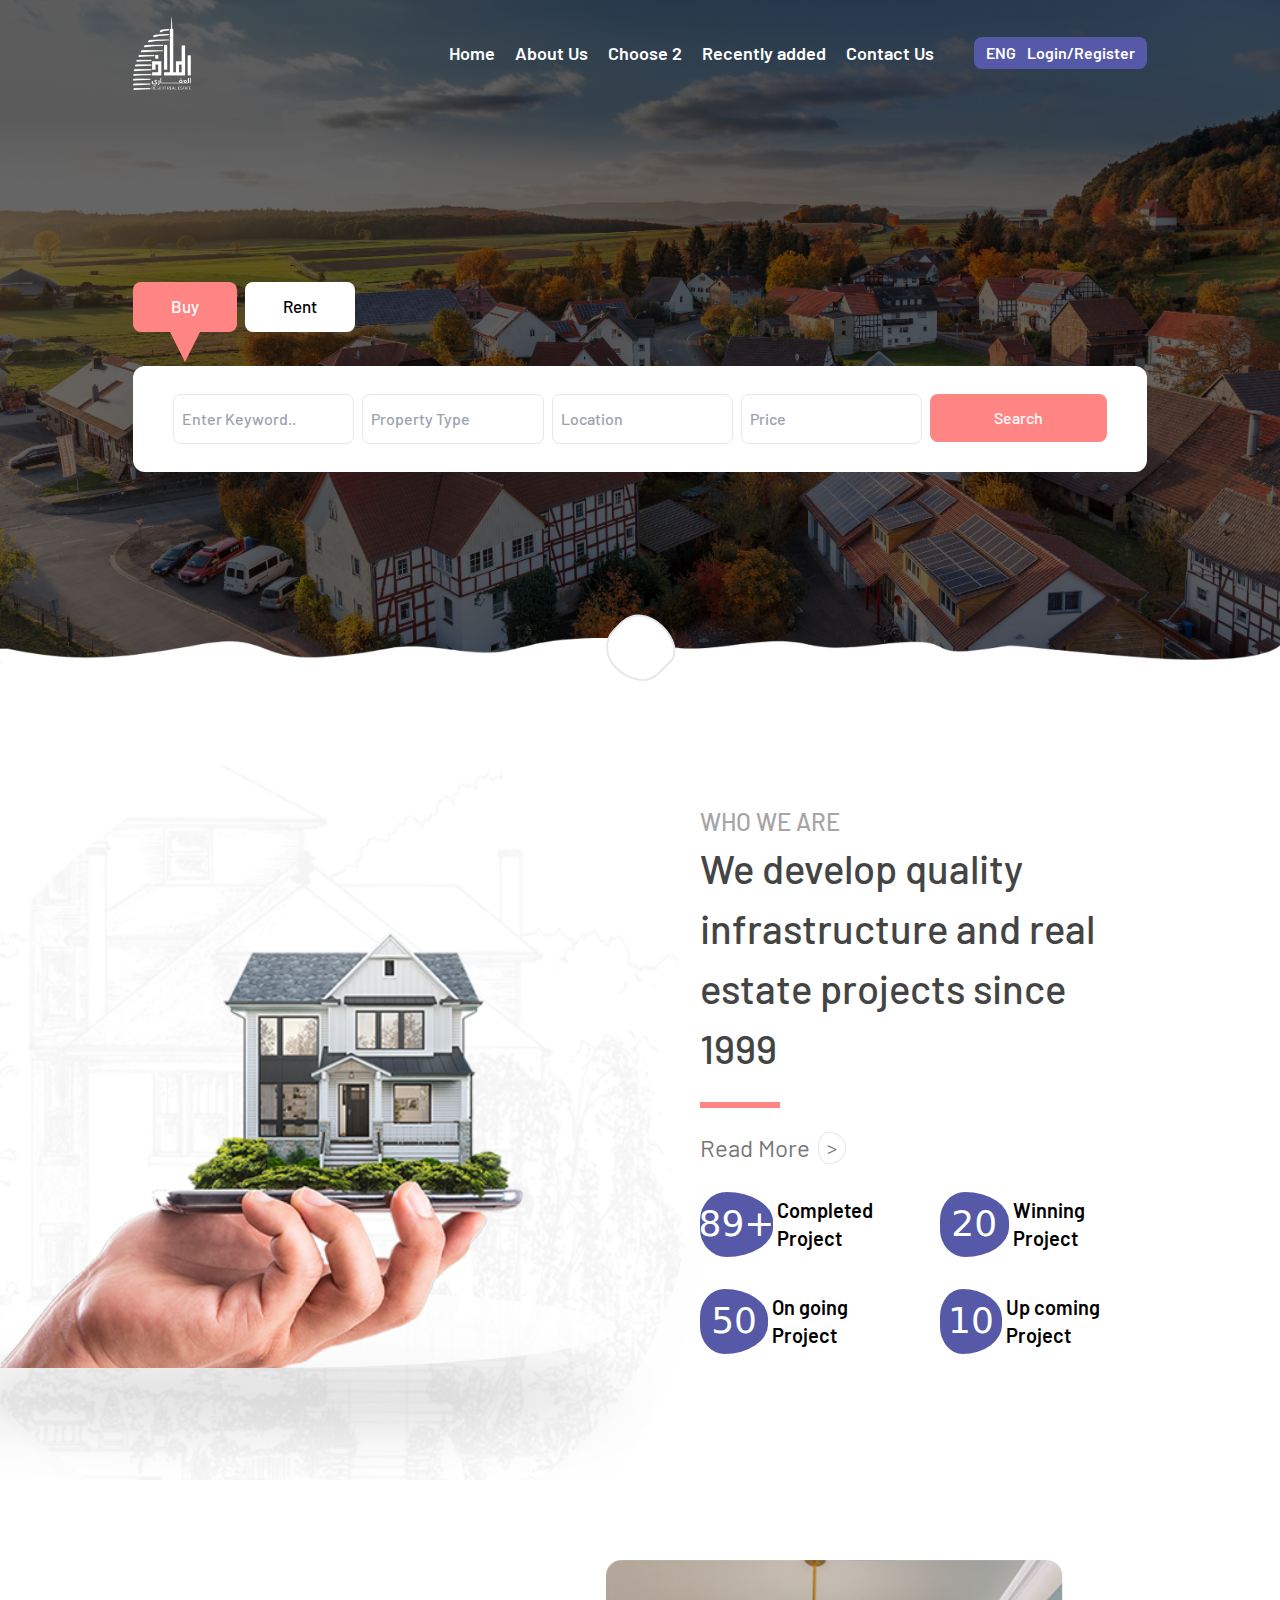
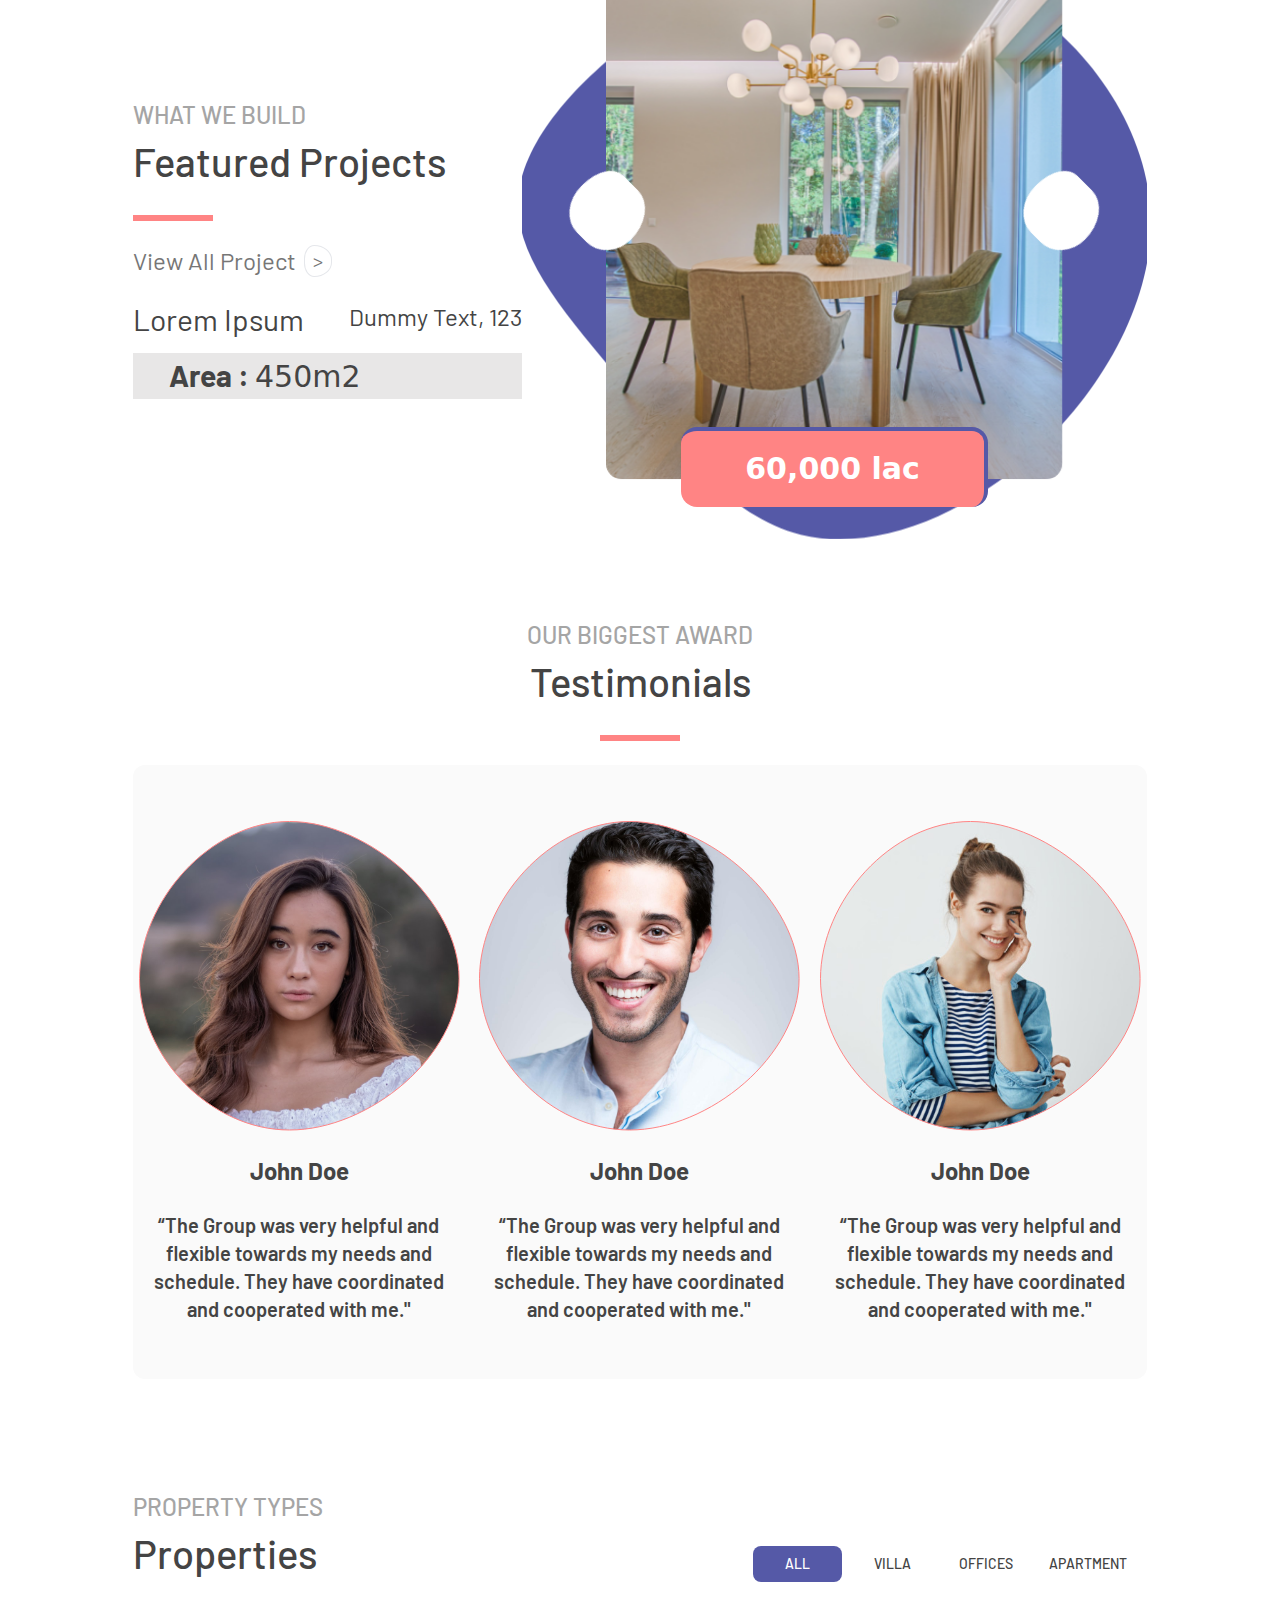
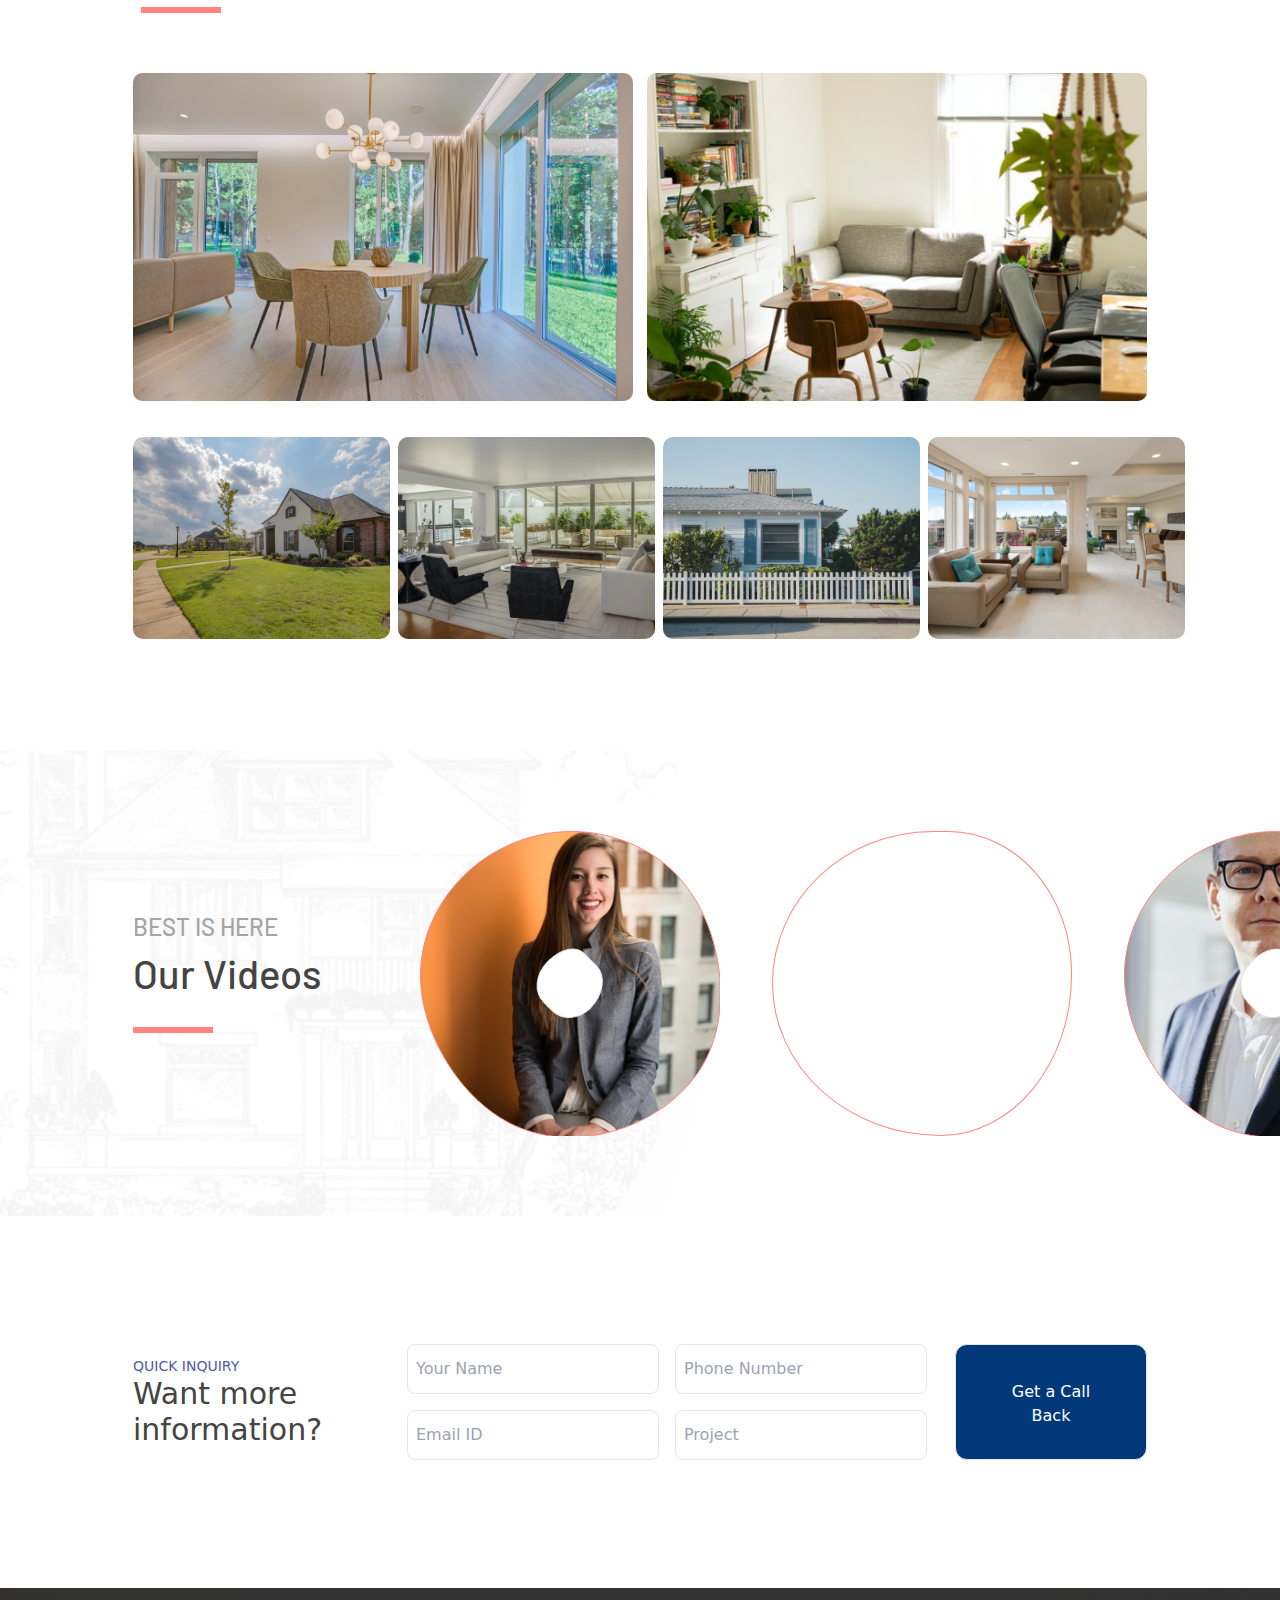
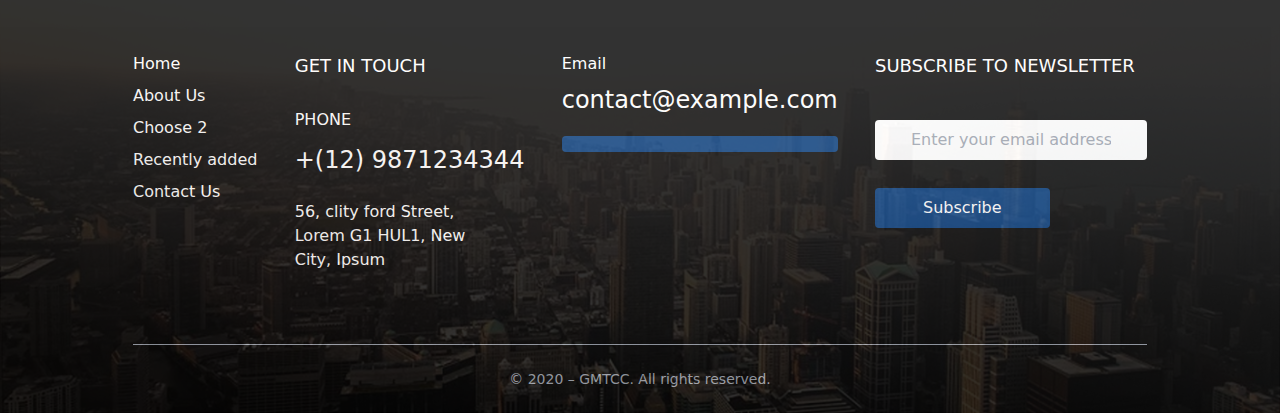
<file: index.html>
<!DOCTYPE html>
<html lang="en">
<head>
    <meta charset="UTF-8">
    <meta http-equiv="X-UA-Compatible" content="IE=edge">
    <meta name="viewport" content="width=device-width, initial-scale=1.0">
    <title>Document</title>
    <link rel="stylesheet" href="https://pro.fontawesome.com/releases/v5.10.0/css/all.css"
        integrity="sha384-AYmEC3Yw5cVb3ZcuHtOA93w35dYTsvhLPVnYs9eStHfGJvOvKxVfELGroGkvsg+p" crossorigin="anonymous" />
    <script src="https://ajax.googleapis.com/ajax/libs/jquery/3.6.0/jquery.min.js"></script>
    <link rel="stylesheet" href="https://cdnjs.cloudflare.com/ajax/libs/OwlCarousel2/2.3.4/assets/owl.carousel.min.css"
        integrity="sha512-tS3S5qG0BlhnQROyJXvNjeEM4UpMXHrQfTGmbQ1gKmelCxlSEBUaxhRBj/EFTzpbP4RVSrpEikbmdJobCvhE3g=="
        crossorigin="anonymous" referrerpolicy="no-referrer" />
    <link rel="stylesheet"
        href="https://cdnjs.cloudflare.com/ajax/libs/OwlCarousel2/2.3.4/assets/owl.theme.default.min.css"
        integrity="sha512-sMXtMNL1zRzolHYKEujM2AqCLUR9F2C4/05cdbxjjLSRvMQIciEPCQZo++nk7go3BtSuK9kfa/s+a4f4i5pLkw=="
        crossorigin="anonymous" referrerpolicy="no-referrer" />
    <link rel="stylesheet" href="./css/output.css">
</head>
<body>
    <header style="background:url(./images/banner.png);background-position: bottom;background-size: cover;"
        class="h-full bg-no-repeat">
        <div class="bg-black bg-opacity-60 h-full">
            <div class="px-10 lg:px-[133px] sm:px-10">
                <nav class="flex justify-between items-center pt-4 font-[Barlow-semibold]">
                    <a href="#"><img src="./images/logo-banner.png" alt="logo"></a>
                    <div onclick="show()"><i class="far flex lg:hidden fa-align-justify text-white"></i></div>
                    <ul class="hidden lg:flex items-center text-white space-x-5">
                        <li class="text-lg"><a href="">Home</a></li>
                        <li class="text-lg"><a href="">About Us</a></li>
                        <li class="text-lg"><a href="">Choose 2 </a></li>
                        <li class="text-lg"><a href="">Recently added</a></li>
                        <li class="text-lg"><a href="">Contact Us</a></li>
                        <li class="text-lg"><a href=""><i class="fa-solid fa-magnifying-glass"></i></a></li>
                        <li class="bg-primary-0 px-3 py-1 rounded-lg text-base">
                            <button class="">
                                ENG
                            </button>
                            <button class="pl-2 ">
                                Login/Register
                            </button>
                        </li>
                    </ul>
                </nav>
                <div class="font-[Barlow-semibold]">
                    <ul id="abc" class="hidden absolute items-center text-white mt-3">
                        <li class="text-lg"><a href="">Home</a></li>
                        <li class="text-lg"><a href="">About Us</a></li>
                        <li class="text-lg"><a href="">Choose 2 </a></li>
                        <li class="text-lg"><a href="">Recently added</a></li>
                        <li class="text-lg"><a href="">Contact Us</a></li>
                        <li class="text-lg"><a href=""><i class="fa-solid fa-magnifying-glass"></i></a></li>
                        <li class="bg-primary-0 px-3 py-1 rounded-lg text-base">
                            <button class="">
                                ENG
                            </button>
                            <button class="pl-2 ">
                                Login/Register
                            </button>
                        </li>
                    </ul>
                </div>
                <div class="py-48 font-[Barlow-medium]">
                    <div class="flex items-start text-[17px]">
                        <div class="flex flex-col items-center">
                            <button onclick="bgbuy()" class="bg-secondary-0 text-white py-3 px-[38px] rounded-lg"
                                id="buybtn">Buy</button>
                            <div id="buytrangle"
                                class="w-0 h-0 border-solid border-x-[15px] border-t-[30px] border-t-secondary-0 border-b-transparent border-x-transparent">
                            </div>
                        </div>
                        <div class="flex flex-col items-center">
                            <button onclick="bgrent()" class="bg-white text-black py-3 px-[38px] rounded-lg ml-2"
                                id="rentbtn">Rent</button>
                            <div id="renttrangle"
                                class="hidden w-0 h-0 border-solid border-x-[15px] border-t-[30px] border-t-secondary-0 border-b-transparent border-x-transparent">
                            </div>
                        </div>
                    </div>
                    <div id="buy-content" class="bg-white rounded-xl py-5 px-10 mt-1">
                        <form class="flex flex-col xl:flex-row justify-center gap-2">
                            <div class="grid sm:grid-cols-2 xl:grid-cols-4 gap-2 ">
                                <input class="border my-2 py-3 px-2 rounded-lg focus:outline-none" type="text"
                                    placeholder="Enter Keyword.." name="uname" required>
                                <input class="border my-2 rounded-lg py-3 px-2 focus:outline-none" type="text"
                                    placeholder="Property Type" name="uname" required>
                                <input class="border my-2 rounded-lg py-3 px-2 focus:outline-none" type="text"
                                    placeholder="Location" name="uname" required>
                                <input class="border my-2 rounded-lg py-3 px-2 focus:outline-none" type="text"
                                    placeholder="Price" name="uname" required>
                            </div>
                            <div>
                                <button
                                    class="bg-secondary-0 my-2 py-3 px-[64px]  text-white rounded-lg">Search</button>
                            </div>
                        </form>
                    </div>
                    <div id="rent-content"
                        class="bg-white rounded-xl py-5 px-10 mt-1 border-2 hidden border-purple-500">
                        <form class="flex flex-col xl:flex-row justify-center gap-2">
                            <div class="grid sm:grid-cols-2 xl:grid-cols-4 gap-2 ">
                                <input class="border my-2 py-3 px-2 rounded-lg focus:outline-none" type="text"
                                    placeholder="Enter Keyword..." name="uname" required>
                                <input class="border my-2 rounded-lg py-3 px-2 focus:outline-none" type="text"
                                    placeholder="Rent Type" name="uname" required>
                                <input class="border my-2 rounded-lg py-3 px-2 focus:outline-none" type="text"
                                    placeholder="Flat Location" name="uname" required>
                                <input class="border my-2 rounded-lg py-3 px-2 focus:outline-none" type="text"
                                    placeholder="Rent" name="uname" required>
                            </div>
                            <div>
                                <button
                                    class="bg-secondary-0 my-2 py-3 px-[64px]  text-white rounded-lg">Search</button>
                            </div>

                        </form>
                    </div>
                </div>
            </div>
        </div>
    </header>
    <div class="mt-[-2%]">
        <img class="w-full" src="./images/bottom-path.png" alt="bottom-clippath">
        <div class="flex justify-center mt-[-60px]">
            <div class="h-16 w-16 bg-white border-2 flex justify-center items-center rotate-45"
                style="border-radius: 90% 86% 100% 83% / 75% 56% 75% 74% ">
                <i class='fal fa-angle-right text-primary-0 text-3xl rotate-45'></i>
            </div>
        </div>
    </div>
    <section class="mr-0 xl:mr-[133px] ">
        <div class="flex justify-between lg:flex-row flex-col items-center ">
            <div class="flex items-end bg-no-repeat lg:w-[600px] xl:w-[800px] w-full h-[500px] lg:h-[800px] mt-[100px] lg:mt-0 lg:ml-[-100px] bg-cover"
                style="background: url(./images/banner-hand-bg.png);background-position: top center;">
                <div class="flex items-end h-[210px] w-[849px]  ml-[-48px]"
                    style="background: url(./images/Ellipse\ 1.png);background-size:cover;">
                    <div class="ml-[120px] mb-28">
                        <img src="./images/banner-hand-home.png" alt="home-hand">
                    </div>
                </div>
            </div>
            <div class="lg:w-[590px] w-full mt-20 lg:mt-0 px-1 sm:px-5 lg:px-0">
                <p class="text-2xl text-[#A5A5A5] text-center lg:text-left font-[Barlow-medium]">WHO WE ARE</p>
                <h2 class="text-[40px] text-[#444444] text-center lg:text-left font-[Barlow-medium]">We develop quality
                    infrastructure and real estate projects since
                    1999</h2>
                <div class="flex justify-center lg:justify-start my-6"><span
                        class="border-secondary-0 border-[3px] h-0 w-20 bg-secondary-0"></span></div>
                <a class="text-2xl text-[#767676] flex justify-center lg:justify-start font-[Barlow-regular]"
                    href="#">Read More
                    <div class="inline-flex shadow-2xl border px-2 text-xl ml-2"
                        style="border-radius: 40% 70% 70% 40% / 47% 50% 50% 47% ;box-shadow: 50px black;">></div>
                </a>
                <div class="grid grid-cols-1 sm:grid-cols-2 gap-8 mt-7">
                    <div class="flex justify-center lg:justify-start items-center">
                        <div class="bg-primary-0 text-white flex items-center justify-center text-4xl h-[65px] w-[73px]"
                            style="border-radius: 40% 70% 70% 40% / 47% 50% 50% 47% ;">
                            <span class="font-sans">89+</span>
                        </div>
                        <span class="text-xl pl-1 font-[Barlow-semibold]">Completed Project</span>
                    </div>
                    <div class="flex justify-center lg:justify-start items-center">
                        <div class="bg-primary-0 text-white flex items-center justify-center text-4xl h-[65px] w-[73px]"
                            style="border-radius: 40% 70% 70% 40% / 47% 50% 50% 47% ;">
                            <span class="font-sans">20</span>
                        </div>
                        <span class="text-xl pl-1 font-[Barlow-semibold]">Winning Project</span>
                    </div>
                    <div class="flex justify-center lg:justify-start items-center">
                        <div class="bg-primary-0 text-white flex items-center justify-center text-4xl h-[65px] w-[73px]"
                            style="border-radius: 40% 70% 70% 40% / 47% 50% 50% 47% ;">
                            <span class="font-sans">50</span>
                        </div>
                        <span class="text-xl pl-1 font-[Barlow-semibold]">On going Project</span>
                    </div>
                    <div class="flex justify-center lg:justify-start items-center">
                        <div class="bg-primary-0 text-white flex items-center justify-center text-4xl h-[65px] w-[73px]"
                            style="border-radius: 40% 70% 70% 40% / 47% 50% 50% 47% ;">
                            <span class="font-sans">10</span>
                        </div>
                        <span class="text-xl pl-1 font-[Barlow-semibold]">Up coming Project</span>
                    </div>
                </div>

            </div>
        </div>
    </section>
    <section class="px-0 xl:px-[133px] py-20 ">
        <div class="flex flex-col lg:flex-row justify-around xl:justify-between items-center">
            <div class="w-full px-1 sm:px-0 sm:w-[394px]">
                <p class="text-2xl text-[#A5A5A5] lg:text-left text-center font-[Barlow-medium]">WHAT WE BUILD</p>
                <h2 class="text-[40px] text-[#444444] lg:text-left text-center font-[Barlow-medium]">Featured Projects
                </h2>
                <div class="flex my-6 justify-center lg:justify-start"><span
                        class="border-secondary-0 border-[3px] h-0 w-20 bg-secondary-0"></span></div>
                <a class="text-2xl text-[#767676] flex justify-center font-[Barlow-regular] lg:justify-start"
                    href="#">View All Project
                    <div class="inline-flex shadow-2xl border px-2 text-xl ml-2"
                        style="border-radius: 40% 70% 70% 40% / 47% 50% 50% 47% ;box-shadow: 50px black;">></div>
                </a>
                <div
                    class="flex justify-center sm:justify-between flex-col sm:flex-row gap-8 text-[#444444] mt-6 font-[Barlow-regular]">
                    <span class="text-3xl text-center sm:text-left">Lorem Ipsum</span>
                    <span class="text-2xl text-center sm:text-left">Dummy Text, 123</span>
                </div>
                <div class="mt-4">
                    <p class="text-3xl bg-[#E8E7E7] text-[#444444] pl-9 py-1 text-center sm:text-left font-sans"><span
                            class="font-[Barlow-bold]">Area : </span>450m2</p>
                </div>
            </div>
            <!-- <div class="bg-primary-0 w-[633px] h-[579px] " style="border-radius: 59% 46% 48% 71% / 30% 52% 69% 84% ;"> -->
            <div class="w-full md:w-[633px]  h-[579px] mt-20 lg:mt-0"
                style="background: url(./images/blob\ \(9\).png);background-repeat: no-repeat;background-position: center;">
                <div class="flex justify-center">
                    <div class="owl-carousel owl-theme w-[300px] sm:w-[400px] md:w-[457px] slider ">
                        <div class="item">
                            <img class=" h-[520px]" src="./images/slider-1.png" alt="slider1">
                        </div>
                        <div class="item">
                            <img class=" h-[520px]" src="./images/properties_img2.png" alt="slider1">
                        </div>
                        <div class="item">
                            <img class=" h-[520px]" src="./images/properties_img3.png" alt="slider1">
                        </div>
                    </div>
                </div>
                <div class="flex justify-center mt-[-10%] z-[1] relative">
                    <p
                        class="inline border-t-primary-0 border-r-primary-0 border-t-4 border-r-4 rounded-2xl bg-secondary-0 px-16 py-5 text-3xl font-bold text-white">
                        60,000 lac</p>
                </div>
            </div>
        </div>
    </section>
    <section class="px-[10px] xl:px-[133px]">
        <div class="flex flex-col items-center">
            <p class="text-2xl text-[#A5A5A5] font-[Barlow-medium]">OUR BIGGEST AWARD</p>
            <h2 class="text-[40px] text-[#444444] font-[Barlow-medium]">Testimonials</h2>
            <div class="flex my-6"><span class="border-secondary-0 border-[3px] h-0 w-20 bg-secondary-0"></span></div>
        </div>
        <div class="bg-[#FAFAFA] text-[#444444] flex flex-wrap gap-2 justify-around rounded-xl">
            <div class="py-14 ">
                <img src="./images/profile_1.png" alt="profile1">
                <h3 class="text-center text-2xl py-6 font-[Barlow-bold]">John Doe</h3>
                <p class="w-80 text-center text-xl font-[Barlow-semibold]">“The Group was very helpful and flexible
                    towards my needs and
                    schedule. They have coordinated and cooperated with me."</p>
            </div>
            <div class="py-14">
                <img src="./images/profile_2.png" alt="profile2">
                <h3 class="text-center text-2xl py-6 font-[Barlow-bold]">John Doe</h3>
                <p class="w-80 text-center text-xl font-[Barlow-semibold]">“The Group was very helpful and flexible
                    towards my needs and
                    schedule. They have coordinated and cooperated with me."</p>
            </div>
            <div class="py-14">
                <img src="./images/profile_3.png" alt="profile3">
                <h3 class="text-center text-2xl py-6 font-[Barlow-bold]">John Doe</h3>
                <p class="w-80 text-center text-xl font-[Barlow-semibold]">“The Group was very helpful and flexible
                    towards my needs and
                    schedule. They have coordinated and cooperated with me."</p>
            </div>
        </div>
    </section>
    <section class="px-[30px] xl:px-[133px] my-28">
        <div class="flex flex-col md:flex-row justify-between items-center">
            <div>
                <p class="text-2xl text-[#A5A5A5] font-[Barlow-medium]">PROPERTY TYPES</p>
                <h2 class="text-[40px] text-[#444444] text-center md:text-left font-[Barlow-medium]">Properties</h2>
                <div class="flex my-6 ml-2 justify-center md:justify-start"><span
                        class="border-secondary-0 border-[3px] h-0 w-20 bg-secondary-0"></span></div>
            </div>
            <div>
                <ul class="flex flex-wrap text-sm font-[Barlow-medium] text-cente text-[#444444]">
                    <li class="mr-2" role="presentation">
                        <button data-id="tab1"
                            class="inline-block py-2 px-8 text-white bg-primary-0 rounded-lg active">ALL</button>
                    </li>
                    <li class="mr-2">
                        <button data-id="tab2"
                            class="inline-block py-2 px-6 rounded-lg hover:text-gray-900 hover:bg-gray-100">VILLA</button>
                    </li>
                    <li class="mr-2">
                        <button data-id="tab3"
                            class="inline-block py-2 px-4 rounded-lg hover:text-gray-900 hover:bg-gray-100">OFFICES</button>
                    </li>
                    <li class="mr-2">
                        <button data-id="tab4"
                            class="inline-block py-2 px-3 rounded-lg hover:text-gray-900 hover:bg-gray-100">APARTMENT</button>
                    </li>
                </ul>
            </div>
        </div>
        <div id="tab1" class="tab">
            <div class="flex gap-2 flex-wrap xl:flex-nowrap justify-evenly xl:justify-between">
                <img class="pt-9 w-[548px] md:w-[500px]" src="./images/properties_img1.png" alt="properties1">
                <img class="pt-9 w-[548px] md:w-[500px]" src="./images/properties_img2.png" alt="properties2">
            </div>
            <div class="flex gap-2 flex-wrap xl:flex-nowrap justify-evenly xl:justify-between">
                <img class="pt-9" src="./images/properties_img3.png" alt="properties3">
                <img class="pt-9" src="./images/properties_img4.png" alt="properties4">
                <img class="pt-9" src="./images/properties_img5.png" alt="properties5">
                <img class="pt-9" src="./images/properties_img6.png" alt="properties6">
            </div>
        </div>
        <div id="tab2" class="tab px-2 hidden">
            <div class="flex gap-2 flex-wrap xl:flex-nowrap justify-evenly xl:justify-between">
                <img class="pt-9 w-[548px] md:w-[500px]" src="./images/properties_img2.png" alt="properties2">
                <img class="pt-9 w-[548px] md:w-[500px]" src="./images/properties_img1.png" alt="properties1">
            </div>
            <div class="flex gap-2 flex-wrap xl:flex-nowrap justify-evenly xl:justify-between">
                <img class="pt-9" src="./images/properties_img3.png" alt="properties3">
                <img class="pt-9" src="./images/properties_img4.png" alt="properties4">
                <img class="pt-9" src="./images/properties_img5.png" alt="properties5">
                <img class="pt-9" src="./images/properties_img6.png" alt="properties6">
            </div>
        </div>
        <div id="tab3" class="tab px-2 hidden">
            <div class="flex gap-2 flex-wrap xl:flex-nowrap justify-evenly xl:justify-between">
                <img class="pt-9" src="./images/properties_img3.png" alt="properties3">
                <img class="pt-9" src="./images/properties_img4.png" alt="properties4">
                <img class="pt-9" src="./images/properties_img5.png" alt="properties5">
                <img class="pt-9" src="./images/properties_img6.png" alt="properties6">
            </div>
            <div class="flex gap-2 flex-wrap xl:flex-nowrap justify-evenly xl:justify-between">
                <img class="pt-9 w-[548px] md:w-[500px]" src="./images/properties_img2.png" alt="properties2">
                <img class="pt-9 w-[548px] md:w-[500px]" src="./images/properties_img1.png" alt="properties1">
            </div>
        </div>
        <div id="tab4" class="tab px-2 hidden">
            <div class="flex gap-2 flex-wrap xl:flex-nowrap justify-evenly xl:justify-between">
                <img class="pt-9" src="./images/properties_img5.png" alt="properties5">
                <img class="pt-9" src="./images/properties_img6.png" alt="properties6">
                <img class="pt-9" src="./images/properties_img3.png" alt="properties3">
                <img class="pt-9" src="./images/properties_img4.png" alt="properties4">
            </div>
            <div class="flex gap-2 flex-wrap xl:flex-nowrap justify-evenly xl:justify-between">
                <img class="pt-9 w-[548px] md:w-[500px]" src="./images/properties_img2.png" alt="properties2">
                <img class="pt-9 w-[548px] md:w-[500px]" src="./images/properties_img1.png" alt="properties1">
            </div>
        </div>
    </section>
    <section class="pl-5 lg:pl-[133px]" style="background: url(./images/video-bg.png);">
        <div class="flex lg:flex-row flex-col justify-between items-center py-20">
            <div>
                <p class="text-2xl text-[#A5A5A5] text-center lg:text-left font-[Barlow-medium]">BEST IS HERE</p>
                <h2 class="text-[40px] text-[#444444] text-center lg:text-left font-[Barlow-medium]">Our Videos</h2>
                <div class="flex justify-center lg:justify-start my-6"><span
                        class="border-secondary-0 border-[3px] h-0 w-20 bg-secondary-0"></span></div>
            </div>
            <div class="mt-10 lg:mt-0 w-full lg:w-3/4" style=" overflow: hidden;">
                <div class="owl-carousel owl-theme videoslider">
                    <div class="item">
                        <div class="h-[305px] w-[300px] flex items-center justify-center"
                            style="background: url(./images/video-1.png);">
                            <div class="border flex justify-center items-center bg-white h-16 w-16 rotate-[-45deg]"
                                style=" border-radius: 90% 86% 100% 83% / 75% 56% 75% 74%"><i
                                    class="fas fa-play text-gray-400 text-xl rotate-[45deg]"></i></div>
                        </div>
                    </div>
                    <div class="item">
                        <div class="border border-secondary-0 h-[305px] w-[300px] overflow-hidden flex items-center"
                            style="border-radius: 60% 46% 49% 63% / 56% 52% 59% 56% ;">
                            <iframe width="300" height="450"
                                src="https://www.youtube.com/embed/7EHnQ0VM4KY?rel=0&modestbranding=1&autohide=1&showinfo=0&controls=0"
                                frameborder="0" allowfullscreen></iframe>
                        </div>
                    </div>
                    <div class="item">
                        <div class="h-[305px] w-[300px] flex items-center justify-center"
                            style="background: url(./images/video-2.png);">
                            <div class="border flex justify-center items-center bg-white h-16 w-16 rotate-[-45deg]"
                                style=" border-radius: 90% 86% 100% 83% / 75% 56% 75% 74%"><i
                                    class="fas fa-play text-gray-400 text-xl rotate-[45deg]"></i></div>
                        </div>
                    </div>
                    <div class="item">
                        <div class="h-[305px] w-[300px] flex items-center justify-center"
                            style="background: url(./images/video-3.png);">
                            <div class="border flex justify-center items-center bg-white h-16 w-16 rotate-[-45deg]"
                                style=" border-radius: 90% 86% 100% 83% / 75% 56% 75% 74%"><i
                                    class="fas fa-play text-gray-400 text-xl rotate-[45deg]"></i></div>
                        </div>
                    </div>
                </div>
            </div>
        </div>
    </section>
    <section class="xl:px-[133px] md:px-20 my-32">
        <div class="flex xl:flex-row flex-col justify-between items-center">
            <div class="font-medium font-sans">
                <h6 class="text-sm text-primary-0 text-center xl:text-left">QUICK INQUIRY</h6>
                <h3 class="text-3xl text-[#444444]">Want more information?</h3>
            </div>
            <div class="flex flex-wrap lg:flex-nowrap justify-center gap-7 mt-7 xl:mt-0 font-sans">
                <form class="grid grid-cols-1 sm:grid-cols-2 gap-4 px-1 sm:px-0 w-full sm:w-[520px]">
                    <input class="border py-3 px-2 rounded-lg focus:outline-none" type="text" placeholder="Your Name"
                        name="uname" required>
                    <input class="border py-3 px-2 rounded-lg focus:outline-none" type="text" placeholder="Phone Number"
                        name="number" required>
                    <input class="border py-3 px-2 rounded-lg focus:outline-none" type="text" placeholder="Email ID"
                        name="emailid" required>
                    <input class="border py-3 px-2 rounded-lg focus:outline-none" type="text" placeholder="Project"
                        name="project" required>
                </form>
                <button type="button"
                    class="border bg-[#00387A] text-white self-stretch rounded-xl w-48 flex flex-col justify-center items-center">
                    <i class="fal fa-phone-alt text-4xl"></i>
                    <p class="text-base w-1/2 text-center pt-1">Get a Call Back</p>
                </button>
            </div>
        </div>
    </section>
    <footer
        style="background: url(./images/footer-bg.png);background-position: bottom;background-size: cover; background-repeat: no-repeat;">
        <div class="bg-black w-full h-full opacity-80 font-sans">
            <div class="xl:px-[133px] lg:px-14 px-10 ">
                <div class="flex justify-between lg:flex-nowrap flex-wrap gap-5 text-white ">
                    <ul class="space-y-2 py-5 md:py-12 lg:py-16">
                        <li><a href="#">Home</a></li>
                        <li><a href="#">About Us </a></li>
                        <li><a href="#">Choose 2</a></li>
                        <li><a href="#">Recently added</a></li>
                        <li><a href="#">Contact Us</a></li>
                    </ul>
                    <div class="py-5 md:py-12 lg:py-16">
                        <h3 class="text-lg">GET IN TOUCH</h3>
                        <h5 class="pt-7 pb-3">PHONE</h5>
                        <a href="#" class="text-2xl">+(12) 9871234344</a>
                        <p class="w-52 pt-6">56, clity ford Street, Lorem G1 HUL1, New City, Ipsum</p>
                    </div>
                    <div class="py-5 md:py-12 lg:py-16">
                        <h5 class="pb-2">Email</h5>
                        <a class="text-2xl" href="#">contact@example.com</a>
                        <div class="bg-[#00387A] mt-5 flex justify-evenly rounded py-2 text-xl">
                            <a href="#"><i class="fab fa-facebook-f"></i></a>
                            <a href="#"><i class="fab fa-twitter"></i></a>
                            <a href="#"><i class="fab fa-google-plus-g"></i></a>
                            <a href="#"><i class="fab fa-instagram"></i></a>
                            <a href="#"> <i class="fab fa-linkedin-in"></i></a>
                        </div>
                    </div>
                    <div class="py-5 md:py-12 lg:py-16">
                        <h3 class="text-lg">SUBSCRIBE TO NEWSLETTER</h3>
                        <form class="pt-5 lg:pt-10">
                            <input class="block text-black rounded py-2 px-9 focus:outline-none" type="text"
                                placeholder="Enter your email address" name="emailid" required>
                            <button class="bg-[#00387A] px-12 py-2 rounded mt-7" type="button">Subscribe</button>
                        </form>
                    </div>
                </div>
                <div class="border-t mt-2 border-t-gray-400 text-gray-400 py-6">
                    <p class="text-center text-sm">© 2020 – GMTCC. All rights reserved.</p>
                </div>
            </div>
        </div>
    </footer>
    <script src="https://cdnjs.cloudflare.com/ajax/libs/OwlCarousel2/2.3.4/owl.carousel.min.js"
        integrity="sha512-bPs7Ae6pVvhOSiIcyUClR7/q2OAsRiovw4vAkX+zJbw3ShAeeqezq50RIIcIURq7Oa20rW2n2q+fyXBNcU9lrw=="
        crossorigin="anonymous" referrerpolicy="no-referrer"></script>
    <script src="./js/script.js"></script>
</body>
</html>
</file>
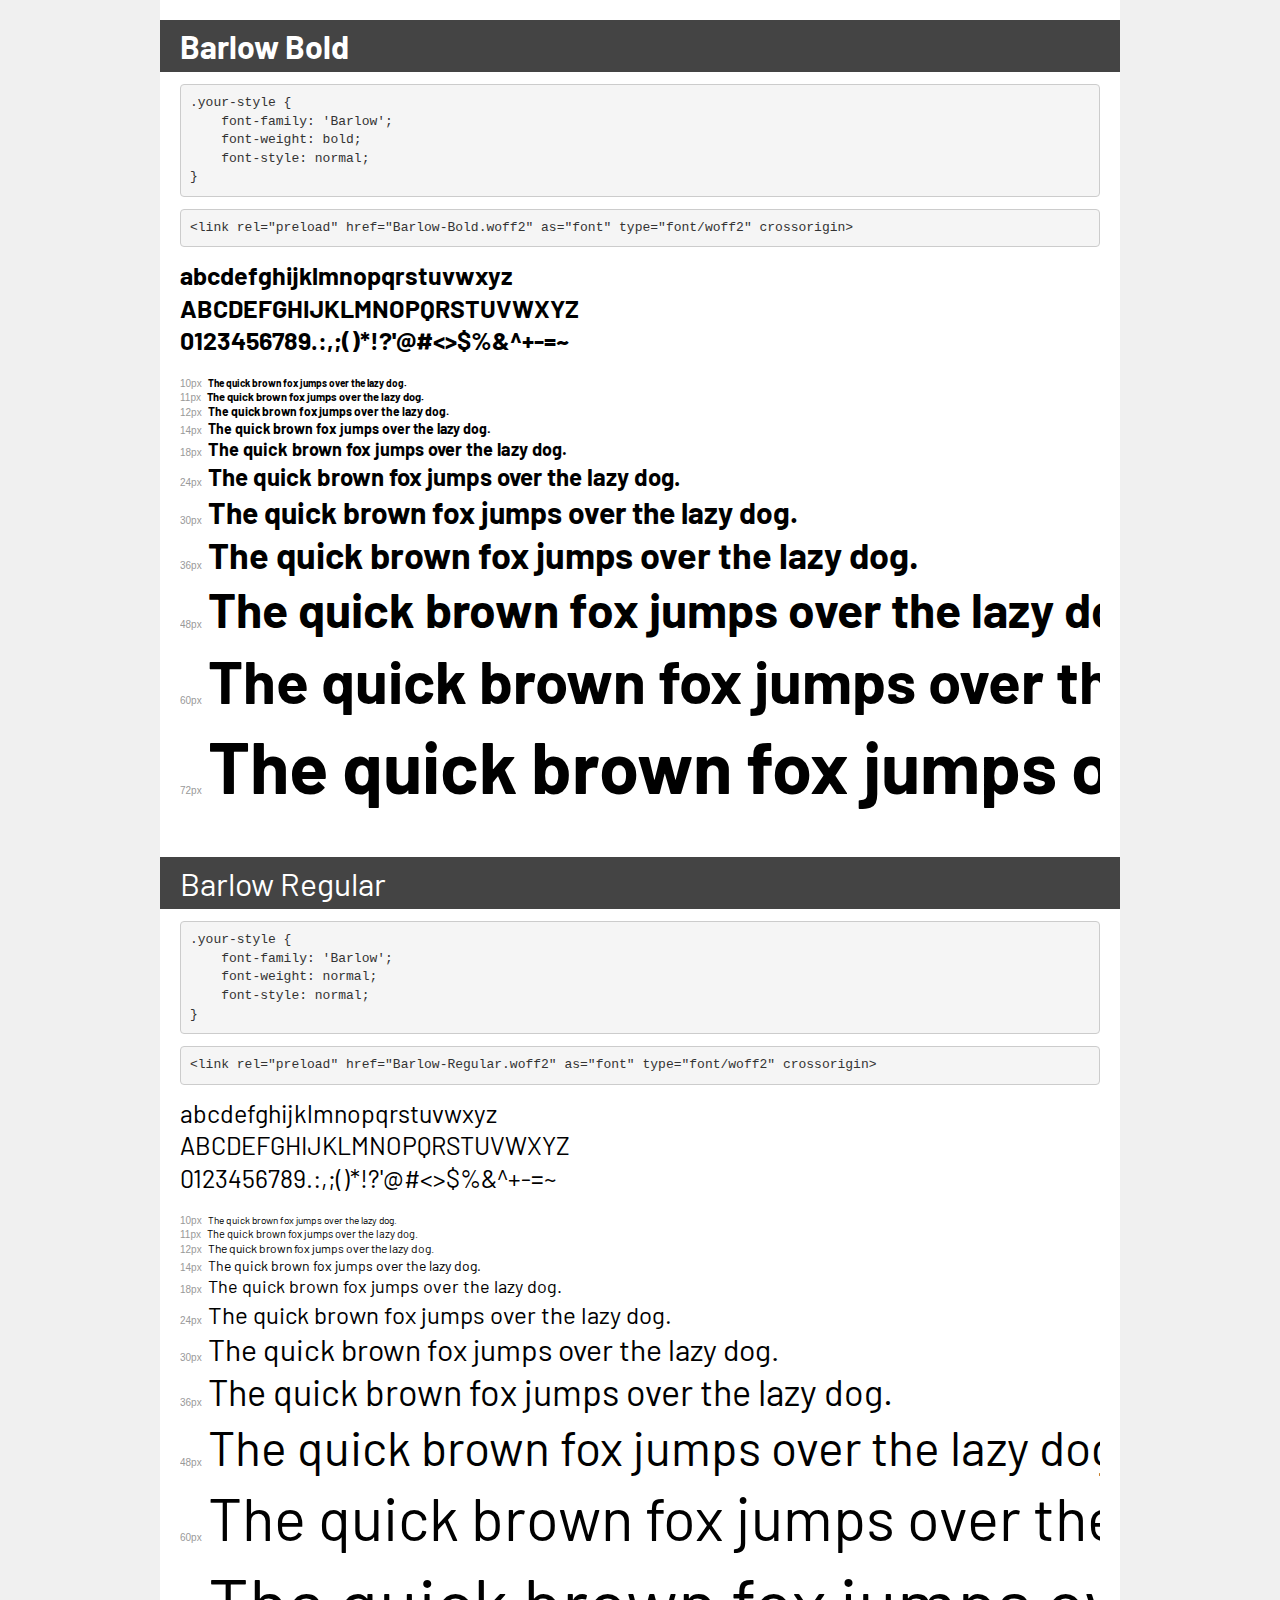
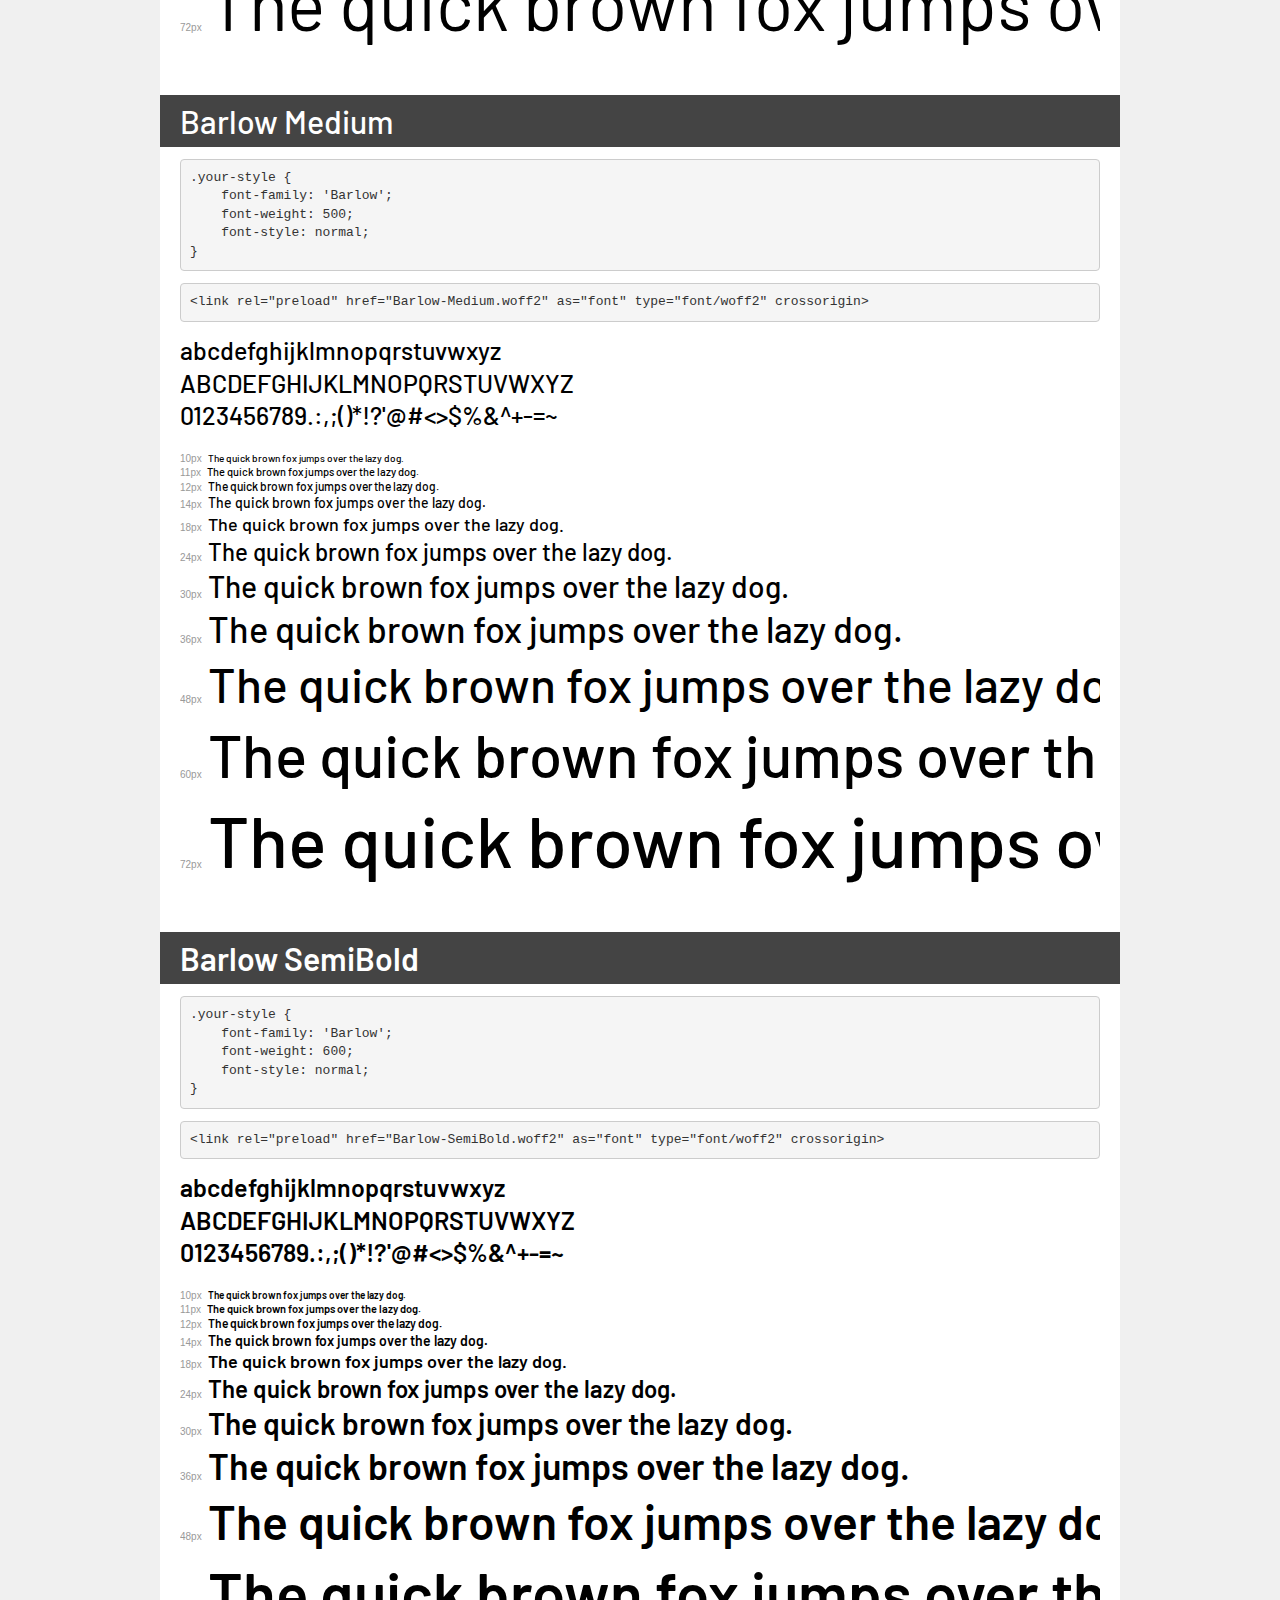
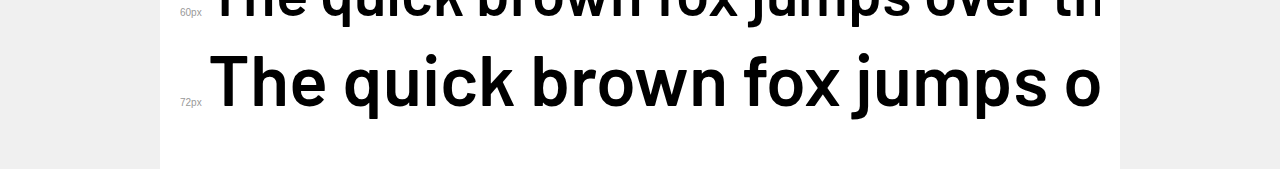
<file: fonts/barlow/demo.html>
<!DOCTYPE html>
<html lang="en">
<head>
    <meta charset="utf-8">
    <meta http-equiv="X-UA-Compatible" content="IE=edge">
    <meta name="viewport" content="width=device-width, initial-scale=1">
    <meta name="robots" content="noindex, noarchive">
    <meta name="format-detection" content="telephone=no">
    <title>Transfonter demo</title>
    <link href="stylesheet.css" rel="stylesheet">
    <style>
        /*
        http://meyerweb.com/eric/tools/css/reset/
        v2.0 | 20110126
        License: none (public domain)
        */
        html, body, div, span, applet, object, iframe,
        h1, h2, h3, h4, h5, h6, p, blockquote, pre,
        a, abbr, acronym, address, big, cite, code,
        del, dfn, em, img, ins, kbd, q, s, samp,
        small, strike, strong, sub, sup, tt, var,
        b, u, i, center,
        dl, dt, dd, ol, ul, li,
        fieldset, form, label, legend,
        table, caption, tbody, tfoot, thead, tr, th, td,
        article, aside, canvas, details, embed,
        figure, figcaption, footer, header, hgroup,
        menu, nav, output, ruby, section, summary,
        time, mark, audio, video {
            margin: 0;
            padding: 0;
            border: 0;
            font-size: 100%;
            font: inherit;
            vertical-align: baseline;
        }
        /* HTML5 display-role reset for older browsers */
        article, aside, details, figcaption, figure,
        footer, header, hgroup, menu, nav, section {
            display: block;
        }
        body {
            line-height: 1;
        }
        ol, ul {
            list-style: none;
        }
        blockquote, q {
            quotes: none;
        }
        blockquote:before, blockquote:after,
        q:before, q:after {
            content: '';
            content: none;
        }
        table {
            border-collapse: collapse;
            border-spacing: 0;
        }
        /* demo styles */
        body {
            background: #f0f0f0;
            color: #000;
        }
        .page {
            background: #fff;
            width: 920px;
            margin: 0 auto;
            padding: 20px 20px 0 20px;
            overflow: hidden;
        }
        .font-container {
            overflow-x: auto;
            overflow-y: hidden;
            margin-bottom: 40px;
            line-height: 1.3;
            white-space: nowrap;
            padding-bottom: 5px;
        }
        h1 {
            position: relative;
            background: #444;
            font-size: 32px;
            color: #fff;
            padding: 10px 20px;
            margin: 0 -20px 12px -20px;
        }
        .letters {
            font-size: 25px;
            margin-bottom: 20px;
        }
        .s10:before {
            content: '10px';
        }
        .s11:before {
            content: '11px';
        }
        .s12:before {
            content: '12px';
        }
        .s14:before {
            content: '14px';
        }
        .s18:before {
            content: '18px';
        }
        .s24:before {
            content: '24px';
        }
        .s30:before {
            content: '30px';
        }
        .s36:before {
            content: '36px';
        }
        .s48:before {
            content: '48px';
        }
        .s60:before {
            content: '60px';
        }
        .s72:before {
            content: '72px';
        }
        .s10:before, .s11:before, .s12:before, .s14:before,
        .s18:before, .s24:before, .s30:before, .s36:before,
        .s48:before, .s60:before, .s72:before {
            font-family: Arial, sans-serif;
            font-size: 10px;
            font-weight: normal;
            font-style: normal;
            color: #999;
            padding-right: 6px;
        }
        pre {
            display: block;
            padding: 9px;
            margin: 0 0 12px;
            font-family: Monaco, Menlo, Consolas, "Courier New", monospace;
            font-size: 13px;
            line-height: 1.428571429;
            color: #333;
            font-weight: normal;
            font-style: normal;
            background-color: #f5f5f5;
            border: 1px solid #ccc;
            overflow-x: auto;
            border-radius: 4px;
        }
        /* responsive */
        @media (max-width: 959px) {
            .page {
                width: auto;
                margin: 0;
            }
        }
    </style>
</head>
<body>
<div class="page">
    <div class="demo">
        <h1 style="font-family: 'Barlow'; font-weight: bold; font-style: normal;">Barlow Bold</h1>
        <pre title="Usage">.your-style {
    font-family: 'Barlow';
    font-weight: bold;
    font-style: normal;
}</pre>
        <pre title="Preload (optional)">
&lt;link rel=&quot;preload&quot; href=&quot;Barlow-Bold.woff2&quot; as=&quot;font&quot; type=&quot;font/woff2&quot; crossorigin&gt;</pre>
        <div class="font-container" style="font-family: 'Barlow'; font-weight: bold; font-style: normal;">
            <p class="letters">
                abcdefghijklmnopqrstuvwxyz<br>
ABCDEFGHIJKLMNOPQRSTUVWXYZ<br>
                0123456789.:,;()*!?'@#&lt;&gt;$%&^+-=~
            </p>
            <p class="s10" style="font-size: 10px;">The quick brown fox jumps over the lazy dog.</p>
            <p class="s11" style="font-size: 11px;">The quick brown fox jumps over the lazy dog.</p>
            <p class="s12" style="font-size: 12px;">The quick brown fox jumps over the lazy dog.</p>
            <p class="s14" style="font-size: 14px;">The quick brown fox jumps over the lazy dog.</p>
            <p class="s18" style="font-size: 18px;">The quick brown fox jumps over the lazy dog.</p>
            <p class="s24" style="font-size: 24px;">The quick brown fox jumps over the lazy dog.</p>
            <p class="s30" style="font-size: 30px;">The quick brown fox jumps over the lazy dog.</p>
            <p class="s36" style="font-size: 36px;">The quick brown fox jumps over the lazy dog.</p>
            <p class="s48" style="font-size: 48px;">The quick brown fox jumps over the lazy dog.</p>
            <p class="s60" style="font-size: 60px;">The quick brown fox jumps over the lazy dog.</p>
            <p class="s72" style="font-size: 72px;">The quick brown fox jumps over the lazy dog.</p>
        </div>
    </div>

    <div class="demo">
        <h1 style="font-family: 'Barlow'; font-weight: normal; font-style: normal;">Barlow Regular</h1>
        <pre title="Usage">.your-style {
    font-family: 'Barlow';
    font-weight: normal;
    font-style: normal;
}</pre>
        <pre title="Preload (optional)">
&lt;link rel=&quot;preload&quot; href=&quot;Barlow-Regular.woff2&quot; as=&quot;font&quot; type=&quot;font/woff2&quot; crossorigin&gt;</pre>
        <div class="font-container" style="font-family: 'Barlow'; font-weight: normal; font-style: normal;">
            <p class="letters">
                abcdefghijklmnopqrstuvwxyz<br>
ABCDEFGHIJKLMNOPQRSTUVWXYZ<br>
                0123456789.:,;()*!?'@#&lt;&gt;$%&^+-=~
            </p>
            <p class="s10" style="font-size: 10px;">The quick brown fox jumps over the lazy dog.</p>
            <p class="s11" style="font-size: 11px;">The quick brown fox jumps over the lazy dog.</p>
            <p class="s12" style="font-size: 12px;">The quick brown fox jumps over the lazy dog.</p>
            <p class="s14" style="font-size: 14px;">The quick brown fox jumps over the lazy dog.</p>
            <p class="s18" style="font-size: 18px;">The quick brown fox jumps over the lazy dog.</p>
            <p class="s24" style="font-size: 24px;">The quick brown fox jumps over the lazy dog.</p>
            <p class="s30" style="font-size: 30px;">The quick brown fox jumps over the lazy dog.</p>
            <p class="s36" style="font-size: 36px;">The quick brown fox jumps over the lazy dog.</p>
            <p class="s48" style="font-size: 48px;">The quick brown fox jumps over the lazy dog.</p>
            <p class="s60" style="font-size: 60px;">The quick brown fox jumps over the lazy dog.</p>
            <p class="s72" style="font-size: 72px;">The quick brown fox jumps over the lazy dog.</p>
        </div>
    </div>

    <div class="demo">
        <h1 style="font-family: 'Barlow'; font-weight: 500; font-style: normal;">Barlow Medium</h1>
        <pre title="Usage">.your-style {
    font-family: 'Barlow';
    font-weight: 500;
    font-style: normal;
}</pre>
        <pre title="Preload (optional)">
&lt;link rel=&quot;preload&quot; href=&quot;Barlow-Medium.woff2&quot; as=&quot;font&quot; type=&quot;font/woff2&quot; crossorigin&gt;</pre>
        <div class="font-container" style="font-family: 'Barlow'; font-weight: 500; font-style: normal;">
            <p class="letters">
                abcdefghijklmnopqrstuvwxyz<br>
ABCDEFGHIJKLMNOPQRSTUVWXYZ<br>
                0123456789.:,;()*!?'@#&lt;&gt;$%&^+-=~
            </p>
            <p class="s10" style="font-size: 10px;">The quick brown fox jumps over the lazy dog.</p>
            <p class="s11" style="font-size: 11px;">The quick brown fox jumps over the lazy dog.</p>
            <p class="s12" style="font-size: 12px;">The quick brown fox jumps over the lazy dog.</p>
            <p class="s14" style="font-size: 14px;">The quick brown fox jumps over the lazy dog.</p>
            <p class="s18" style="font-size: 18px;">The quick brown fox jumps over the lazy dog.</p>
            <p class="s24" style="font-size: 24px;">The quick brown fox jumps over the lazy dog.</p>
            <p class="s30" style="font-size: 30px;">The quick brown fox jumps over the lazy dog.</p>
            <p class="s36" style="font-size: 36px;">The quick brown fox jumps over the lazy dog.</p>
            <p class="s48" style="font-size: 48px;">The quick brown fox jumps over the lazy dog.</p>
            <p class="s60" style="font-size: 60px;">The quick brown fox jumps over the lazy dog.</p>
            <p class="s72" style="font-size: 72px;">The quick brown fox jumps over the lazy dog.</p>
        </div>
    </div>

    <div class="demo">
        <h1 style="font-family: 'Barlow'; font-weight: 600; font-style: normal;">Barlow SemiBold</h1>
        <pre title="Usage">.your-style {
    font-family: 'Barlow';
    font-weight: 600;
    font-style: normal;
}</pre>
        <pre title="Preload (optional)">
&lt;link rel=&quot;preload&quot; href=&quot;Barlow-SemiBold.woff2&quot; as=&quot;font&quot; type=&quot;font/woff2&quot; crossorigin&gt;</pre>
        <div class="font-container" style="font-family: 'Barlow'; font-weight: 600; font-style: normal;">
            <p class="letters">
                abcdefghijklmnopqrstuvwxyz<br>
ABCDEFGHIJKLMNOPQRSTUVWXYZ<br>
                0123456789.:,;()*!?'@#&lt;&gt;$%&^+-=~
            </p>
            <p class="s10" style="font-size: 10px;">The quick brown fox jumps over the lazy dog.</p>
            <p class="s11" style="font-size: 11px;">The quick brown fox jumps over the lazy dog.</p>
            <p class="s12" style="font-size: 12px;">The quick brown fox jumps over the lazy dog.</p>
            <p class="s14" style="font-size: 14px;">The quick brown fox jumps over the lazy dog.</p>
            <p class="s18" style="font-size: 18px;">The quick brown fox jumps over the lazy dog.</p>
            <p class="s24" style="font-size: 24px;">The quick brown fox jumps over the lazy dog.</p>
            <p class="s30" style="font-size: 30px;">The quick brown fox jumps over the lazy dog.</p>
            <p class="s36" style="font-size: 36px;">The quick brown fox jumps over the lazy dog.</p>
            <p class="s48" style="font-size: 48px;">The quick brown fox jumps over the lazy dog.</p>
            <p class="s60" style="font-size: 60px;">The quick brown fox jumps over the lazy dog.</p>
            <p class="s72" style="font-size: 72px;">The quick brown fox jumps over the lazy dog.</p>
        </div>
    </div>

</div>
</body>
</html>
</file>
<file: fonts/barlow/stylesheet.css>
@font-face {
    font-family: 'Barlow';
    src: url('Barlow-Bold.woff2') format('woff2'),
        url('Barlow-Bold.woff') format('woff');
    font-weight: bold;
    font-style: normal;
    font-display: swap;
}

@font-face {
    font-family: 'Barlow';
    src: url('Barlow-Regular.woff2') format('woff2'),
        url('Barlow-Regular.woff') format('woff');
    font-weight: normal;
    font-style: normal;
    font-display: swap;
}

@font-face {
    font-family: 'Barlow';
    src: url('Barlow-Medium.woff2') format('woff2'),
        url('Barlow-Medium.woff') format('woff');
    font-weight: 500;
    font-style: normal;
    font-display: swap;
}

@font-face {
    font-family: 'Barlow';
    src: url('Barlow-SemiBold.woff2') format('woff2'),
        url('Barlow-SemiBold.woff') format('woff');
    font-weight: 600;
    font-style: normal;
    font-display: swap;
}
</file>
<file: css/output.css>
/*
! tailwindcss v3.1.3 | MIT License | https://tailwindcss.com
*/

/*
1. Prevent padding and border from affecting element width. (https://github.com/mozdevs/cssremedy/issues/4)
2. Allow adding a border to an element by just adding a border-width. (https://github.com/tailwindcss/tailwindcss/pull/116)
*/

*,
::before,
::after {
  box-sizing: border-box;
  /* 1 */
  border-width: 0;
  /* 2 */
  border-style: solid;
  /* 2 */
  border-color: #e5e7eb;
  /* 2 */
}

::before,
::after {
  --tw-content: '';
}

/*
1. Use a consistent sensible line-height in all browsers.
2. Prevent adjustments of font size after orientation changes in iOS.
3. Use a more readable tab size.
4. Use the user's configured `sans` font-family by default.
*/

html {
  line-height: 1.5;
  /* 1 */
  -webkit-text-size-adjust: 100%;
  /* 2 */
  -moz-tab-size: 4;
  /* 3 */
  -o-tab-size: 4;
     tab-size: 4;
  /* 3 */
  font-family: ui-sans-serif, system-ui, -apple-system, BlinkMacSystemFont, "Segoe UI", Roboto, "Helvetica Neue", Arial, "Noto Sans", sans-serif, "Apple Color Emoji", "Segoe UI Emoji", "Segoe UI Symbol", "Noto Color Emoji";
  /* 4 */
}

/*
1. Remove the margin in all browsers.
2. Inherit line-height from `html` so users can set them as a class directly on the `html` element.
*/

body {
  margin: 0;
  /* 1 */
  line-height: inherit;
  /* 2 */
}

/*
1. Add the correct height in Firefox.
2. Correct the inheritance of border color in Firefox. (https://bugzilla.mozilla.org/show_bug.cgi?id=190655)
3. Ensure horizontal rules are visible by default.
*/

hr {
  height: 0;
  /* 1 */
  color: inherit;
  /* 2 */
  border-top-width: 1px;
  /* 3 */
}

/*
Add the correct text decoration in Chrome, Edge, and Safari.
*/

abbr:where([title]) {
  -webkit-text-decoration: underline dotted;
          text-decoration: underline dotted;
}

/*
Remove the default font size and weight for headings.
*/

h1,
h2,
h3,
h4,
h5,
h6 {
  font-size: inherit;
  font-weight: inherit;
}

/*
Reset links to optimize for opt-in styling instead of opt-out.
*/

a {
  color: inherit;
  text-decoration: inherit;
}

/*
Add the correct font weight in Edge and Safari.
*/

b,
strong {
  font-weight: bolder;
}

/*
1. Use the user's configured `mono` font family by default.
2. Correct the odd `em` font sizing in all browsers.
*/

code,
kbd,
samp,
pre {
  font-family: ui-monospace, SFMono-Regular, Menlo, Monaco, Consolas, "Liberation Mono", "Courier New", monospace;
  /* 1 */
  font-size: 1em;
  /* 2 */
}

/*
Add the correct font size in all browsers.
*/

small {
  font-size: 80%;
}

/*
Prevent `sub` and `sup` elements from affecting the line height in all browsers.
*/

sub,
sup {
  font-size: 75%;
  line-height: 0;
  position: relative;
  vertical-align: baseline;
}

sub {
  bottom: -0.25em;
}

sup {
  top: -0.5em;
}

/*
1. Remove text indentation from table contents in Chrome and Safari. (https://bugs.chromium.org/p/chromium/issues/detail?id=999088, https://bugs.webkit.org/show_bug.cgi?id=201297)
2. Correct table border color inheritance in all Chrome and Safari. (https://bugs.chromium.org/p/chromium/issues/detail?id=935729, https://bugs.webkit.org/show_bug.cgi?id=195016)
3. Remove gaps between table borders by default.
*/

table {
  text-indent: 0;
  /* 1 */
  border-color: inherit;
  /* 2 */
  border-collapse: collapse;
  /* 3 */
}

/*
1. Change the font styles in all browsers.
2. Remove the margin in Firefox and Safari.
3. Remove default padding in all browsers.
*/

button,
input,
optgroup,
select,
textarea {
  font-family: inherit;
  /* 1 */
  font-size: 100%;
  /* 1 */
  font-weight: inherit;
  /* 1 */
  line-height: inherit;
  /* 1 */
  color: inherit;
  /* 1 */
  margin: 0;
  /* 2 */
  padding: 0;
  /* 3 */
}

/*
Remove the inheritance of text transform in Edge and Firefox.
*/

button,
select {
  text-transform: none;
}

/*
1. Correct the inability to style clickable types in iOS and Safari.
2. Remove default button styles.
*/

button,
[type='button'],
[type='reset'],
[type='submit'] {
  -webkit-appearance: button;
  /* 1 */
  background-color: transparent;
  /* 2 */
  background-image: none;
  /* 2 */
}

/*
Use the modern Firefox focus style for all focusable elements.
*/

:-moz-focusring {
  outline: auto;
}

/*
Remove the additional `:invalid` styles in Firefox. (https://github.com/mozilla/gecko-dev/blob/2f9eacd9d3d995c937b4251a5557d95d494c9be1/layout/style/res/forms.css#L728-L737)
*/

:-moz-ui-invalid {
  box-shadow: none;
}

/*
Add the correct vertical alignment in Chrome and Firefox.
*/

progress {
  vertical-align: baseline;
}

/*
Correct the cursor style of increment and decrement buttons in Safari.
*/

::-webkit-inner-spin-button,
::-webkit-outer-spin-button {
  height: auto;
}

/*
1. Correct the odd appearance in Chrome and Safari.
2. Correct the outline style in Safari.
*/

[type='search'] {
  -webkit-appearance: textfield;
  /* 1 */
  outline-offset: -2px;
  /* 2 */
}

/*
Remove the inner padding in Chrome and Safari on macOS.
*/

::-webkit-search-decoration {
  -webkit-appearance: none;
}

/*
1. Correct the inability to style clickable types in iOS and Safari.
2. Change font properties to `inherit` in Safari.
*/

::-webkit-file-upload-button {
  -webkit-appearance: button;
  /* 1 */
  font: inherit;
  /* 2 */
}

/*
Add the correct display in Chrome and Safari.
*/

summary {
  display: list-item;
}

/*
Removes the default spacing and border for appropriate elements.
*/

blockquote,
dl,
dd,
h1,
h2,
h3,
h4,
h5,
h6,
hr,
figure,
p,
pre {
  margin: 0;
}

fieldset {
  margin: 0;
  padding: 0;
}

legend {
  padding: 0;
}

ol,
ul,
menu {
  list-style: none;
  margin: 0;
  padding: 0;
}

/*
Prevent resizing textareas horizontally by default.
*/

textarea {
  resize: vertical;
}

/*
1. Reset the default placeholder opacity in Firefox. (https://github.com/tailwindlabs/tailwindcss/issues/3300)
2. Set the default placeholder color to the user's configured gray 400 color.
*/

input::-moz-placeholder, textarea::-moz-placeholder {
  opacity: 1;
  /* 1 */
  color: #9ca3af;
  /* 2 */
}

input:-ms-input-placeholder, textarea:-ms-input-placeholder {
  opacity: 1;
  /* 1 */
  color: #9ca3af;
  /* 2 */
}

input::placeholder,
textarea::placeholder {
  opacity: 1;
  /* 1 */
  color: #9ca3af;
  /* 2 */
}

/*
Set the default cursor for buttons.
*/

button,
[role="button"] {
  cursor: pointer;
}

/*
Make sure disabled buttons don't get the pointer cursor.
*/

:disabled {
  cursor: default;
}

/*
1. Make replaced elements `display: block` by default. (https://github.com/mozdevs/cssremedy/issues/14)
2. Add `vertical-align: middle` to align replaced elements more sensibly by default. (https://github.com/jensimmons/cssremedy/issues/14#issuecomment-634934210)
   This can trigger a poorly considered lint error in some tools but is included by design.
*/

img,
svg,
video,
canvas,
audio,
iframe,
embed,
object {
  display: block;
  /* 1 */
  vertical-align: middle;
  /* 2 */
}

/*
Constrain images and videos to the parent width and preserve their intrinsic aspect ratio. (https://github.com/mozdevs/cssremedy/issues/14)
*/

img,
video {
  max-width: 100%;
  height: auto;
}

*, ::before, ::after {
  --tw-border-spacing-x: 0;
  --tw-border-spacing-y: 0;
  --tw-translate-x: 0;
  --tw-translate-y: 0;
  --tw-rotate: 0;
  --tw-skew-x: 0;
  --tw-skew-y: 0;
  --tw-scale-x: 1;
  --tw-scale-y: 1;
  --tw-pan-x:  ;
  --tw-pan-y:  ;
  --tw-pinch-zoom:  ;
  --tw-scroll-snap-strictness: proximity;
  --tw-ordinal:  ;
  --tw-slashed-zero:  ;
  --tw-numeric-figure:  ;
  --tw-numeric-spacing:  ;
  --tw-numeric-fraction:  ;
  --tw-ring-inset:  ;
  --tw-ring-offset-width: 0px;
  --tw-ring-offset-color: #fff;
  --tw-ring-color: rgb(59 130 246 / 0.5);
  --tw-ring-offset-shadow: 0 0 #0000;
  --tw-ring-shadow: 0 0 #0000;
  --tw-shadow: 0 0 #0000;
  --tw-shadow-colored: 0 0 #0000;
  --tw-blur:  ;
  --tw-brightness:  ;
  --tw-contrast:  ;
  --tw-grayscale:  ;
  --tw-hue-rotate:  ;
  --tw-invert:  ;
  --tw-saturate:  ;
  --tw-sepia:  ;
  --tw-drop-shadow:  ;
  --tw-backdrop-blur:  ;
  --tw-backdrop-brightness:  ;
  --tw-backdrop-contrast:  ;
  --tw-backdrop-grayscale:  ;
  --tw-backdrop-hue-rotate:  ;
  --tw-backdrop-invert:  ;
  --tw-backdrop-opacity:  ;
  --tw-backdrop-saturate:  ;
  --tw-backdrop-sepia:  ;
}

::-webkit-backdrop {
  --tw-border-spacing-x: 0;
  --tw-border-spacing-y: 0;
  --tw-translate-x: 0;
  --tw-translate-y: 0;
  --tw-rotate: 0;
  --tw-skew-x: 0;
  --tw-skew-y: 0;
  --tw-scale-x: 1;
  --tw-scale-y: 1;
  --tw-pan-x:  ;
  --tw-pan-y:  ;
  --tw-pinch-zoom:  ;
  --tw-scroll-snap-strictness: proximity;
  --tw-ordinal:  ;
  --tw-slashed-zero:  ;
  --tw-numeric-figure:  ;
  --tw-numeric-spacing:  ;
  --tw-numeric-fraction:  ;
  --tw-ring-inset:  ;
  --tw-ring-offset-width: 0px;
  --tw-ring-offset-color: #fff;
  --tw-ring-color: rgb(59 130 246 / 0.5);
  --tw-ring-offset-shadow: 0 0 #0000;
  --tw-ring-shadow: 0 0 #0000;
  --tw-shadow: 0 0 #0000;
  --tw-shadow-colored: 0 0 #0000;
  --tw-blur:  ;
  --tw-brightness:  ;
  --tw-contrast:  ;
  --tw-grayscale:  ;
  --tw-hue-rotate:  ;
  --tw-invert:  ;
  --tw-saturate:  ;
  --tw-sepia:  ;
  --tw-drop-shadow:  ;
  --tw-backdrop-blur:  ;
  --tw-backdrop-brightness:  ;
  --tw-backdrop-contrast:  ;
  --tw-backdrop-grayscale:  ;
  --tw-backdrop-hue-rotate:  ;
  --tw-backdrop-invert:  ;
  --tw-backdrop-opacity:  ;
  --tw-backdrop-saturate:  ;
  --tw-backdrop-sepia:  ;
}

::backdrop {
  --tw-border-spacing-x: 0;
  --tw-border-spacing-y: 0;
  --tw-translate-x: 0;
  --tw-translate-y: 0;
  --tw-rotate: 0;
  --tw-skew-x: 0;
  --tw-skew-y: 0;
  --tw-scale-x: 1;
  --tw-scale-y: 1;
  --tw-pan-x:  ;
  --tw-pan-y:  ;
  --tw-pinch-zoom:  ;
  --tw-scroll-snap-strictness: proximity;
  --tw-ordinal:  ;
  --tw-slashed-zero:  ;
  --tw-numeric-figure:  ;
  --tw-numeric-spacing:  ;
  --tw-numeric-fraction:  ;
  --tw-ring-inset:  ;
  --tw-ring-offset-width: 0px;
  --tw-ring-offset-color: #fff;
  --tw-ring-color: rgb(59 130 246 / 0.5);
  --tw-ring-offset-shadow: 0 0 #0000;
  --tw-ring-shadow: 0 0 #0000;
  --tw-shadow: 0 0 #0000;
  --tw-shadow-colored: 0 0 #0000;
  --tw-blur:  ;
  --tw-brightness:  ;
  --tw-contrast:  ;
  --tw-grayscale:  ;
  --tw-hue-rotate:  ;
  --tw-invert:  ;
  --tw-saturate:  ;
  --tw-sepia:  ;
  --tw-drop-shadow:  ;
  --tw-backdrop-blur:  ;
  --tw-backdrop-brightness:  ;
  --tw-backdrop-contrast:  ;
  --tw-backdrop-grayscale:  ;
  --tw-backdrop-hue-rotate:  ;
  --tw-backdrop-invert:  ;
  --tw-backdrop-opacity:  ;
  --tw-backdrop-saturate:  ;
  --tw-backdrop-sepia:  ;
}

.absolute {
  position: absolute;
}

.relative {
  position: relative;
}

.z-\[1\] {
  z-index: 1;
}

.my-2 {
  margin-top: 0.5rem;
  margin-bottom: 0.5rem;
}

.my-6 {
  margin-top: 1.5rem;
  margin-bottom: 1.5rem;
}

.my-28 {
  margin-top: 7rem;
  margin-bottom: 7rem;
}

.my-32 {
  margin-top: 8rem;
  margin-bottom: 8rem;
}

.mt-3 {
  margin-top: 0.75rem;
}

.ml-2 {
  margin-left: 0.5rem;
}

.mt-1 {
  margin-top: 0.25rem;
}

.mt-\[-2\%\] {
  margin-top: -2%;
}

.mt-\[-60px\] {
  margin-top: -60px;
}

.mr-0 {
  margin-right: 0px;
}

.mt-\[100px\] {
  margin-top: 100px;
}

.ml-\[-48px\] {
  margin-left: -48px;
}

.ml-\[120px\] {
  margin-left: 120px;
}

.mb-28 {
  margin-bottom: 7rem;
}

.mt-20 {
  margin-top: 5rem;
}

.mt-7 {
  margin-top: 1.75rem;
}

.mt-6 {
  margin-top: 1.5rem;
}

.mt-4 {
  margin-top: 1rem;
}

.mt-\[-10\%\] {
  margin-top: -10%;
}

.mr-2 {
  margin-right: 0.5rem;
}

.mt-10 {
  margin-top: 2.5rem;
}

.mt-5 {
  margin-top: 1.25rem;
}

.mt-2 {
  margin-top: 0.5rem;
}

.block {
  display: block;
}

.inline-block {
  display: inline-block;
}

.inline {
  display: inline;
}

.flex {
  display: flex;
}

.inline-flex {
  display: inline-flex;
}

.grid {
  display: grid;
}

.hidden {
  display: none;
}

.h-full {
  height: 100%;
}

.h-0 {
  height: 0px;
}

.h-16 {
  height: 4rem;
}

.h-\[500px\] {
  height: 500px;
}

.h-\[210px\] {
  height: 210px;
}

.h-\[65px\] {
  height: 65px;
}

.h-\[579px\] {
  height: 579px;
}

.h-\[520px\] {
  height: 520px;
}

.h-\[305px\] {
  height: 305px;
}

.w-0 {
  width: 0px;
}

.w-full {
  width: 100%;
}

.w-16 {
  width: 4rem;
}

.w-\[849px\] {
  width: 849px;
}

.w-20 {
  width: 5rem;
}

.w-\[73px\] {
  width: 73px;
}

.w-\[633px\] {
  width: 633px;
}

.w-\[300px\] {
  width: 300px;
}

.w-80 {
  width: 20rem;
}

.w-\[548px\] {
  width: 548px;
}

.w-48 {
  width: 12rem;
}

.w-1\/2 {
  width: 50%;
}

.w-52 {
  width: 13rem;
}

.rotate-45 {
  --tw-rotate: 45deg;
  transform: translate(var(--tw-translate-x), var(--tw-translate-y)) rotate(var(--tw-rotate)) skewX(var(--tw-skew-x)) skewY(var(--tw-skew-y)) scaleX(var(--tw-scale-x)) scaleY(var(--tw-scale-y));
}

.rotate-\[-45deg\] {
  --tw-rotate: -45deg;
  transform: translate(var(--tw-translate-x), var(--tw-translate-y)) rotate(var(--tw-rotate)) skewX(var(--tw-skew-x)) skewY(var(--tw-skew-y)) scaleX(var(--tw-scale-x)) scaleY(var(--tw-scale-y));
}

.rotate-\[45deg\] {
  --tw-rotate: 45deg;
  transform: translate(var(--tw-translate-x), var(--tw-translate-y)) rotate(var(--tw-rotate)) skewX(var(--tw-skew-x)) skewY(var(--tw-skew-y)) scaleX(var(--tw-scale-x)) scaleY(var(--tw-scale-y));
}

.grid-cols-1 {
  grid-template-columns: repeat(1, minmax(0, 1fr));
}

.flex-col {
  flex-direction: column;
}

.flex-wrap {
  flex-wrap: wrap;
}

.items-start {
  align-items: flex-start;
}

.items-end {
  align-items: flex-end;
}

.items-center {
  align-items: center;
}

.justify-center {
  justify-content: center;
}

.justify-between {
  justify-content: space-between;
}

.justify-around {
  justify-content: space-around;
}

.justify-evenly {
  justify-content: space-evenly;
}

.gap-2 {
  gap: 0.5rem;
}

.gap-8 {
  gap: 2rem;
}

.gap-7 {
  gap: 1.75rem;
}

.gap-4 {
  gap: 1rem;
}

.gap-5 {
  gap: 1.25rem;
}

.space-x-5 > :not([hidden]) ~ :not([hidden]) {
  --tw-space-x-reverse: 0;
  margin-right: calc(1.25rem * var(--tw-space-x-reverse));
  margin-left: calc(1.25rem * calc(1 - var(--tw-space-x-reverse)));
}

.space-y-2 > :not([hidden]) ~ :not([hidden]) {
  --tw-space-y-reverse: 0;
  margin-top: calc(0.5rem * calc(1 - var(--tw-space-y-reverse)));
  margin-bottom: calc(0.5rem * var(--tw-space-y-reverse));
}

.self-stretch {
  align-self: stretch;
}

.overflow-hidden {
  overflow: hidden;
}

.rounded-lg {
  border-radius: 0.5rem;
}

.rounded-xl {
  border-radius: 0.75rem;
}

.rounded-2xl {
  border-radius: 1rem;
}

.rounded {
  border-radius: 0.25rem;
}

.border {
  border-width: 1px;
}

.border-2 {
  border-width: 2px;
}

.border-\[3px\] {
  border-width: 3px;
}

.border-x-\[15px\] {
  border-left-width: 15px;
  border-right-width: 15px;
}

.border-t-\[30px\] {
  border-top-width: 30px;
}

.border-t-4 {
  border-top-width: 4px;
}

.border-r-4 {
  border-right-width: 4px;
}

.border-t {
  border-top-width: 1px;
}

.border-solid {
  border-style: solid;
}

.border-purple-500 {
  --tw-border-opacity: 1;
  border-color: rgb(168 85 247 / var(--tw-border-opacity));
}

.border-secondary-0 {
  --tw-border-opacity: 1;
  border-color: rgb(255 132 132 / var(--tw-border-opacity));
}

.border-x-transparent {
  border-left-color: transparent;
  border-right-color: transparent;
}

.border-t-secondary-0 {
  --tw-border-opacity: 1;
  border-top-color: rgb(255 132 132 / var(--tw-border-opacity));
}

.border-b-transparent {
  border-bottom-color: transparent;
}

.border-t-primary-0 {
  --tw-border-opacity: 1;
  border-top-color: rgb(85 89 167 / var(--tw-border-opacity));
}

.border-r-primary-0 {
  --tw-border-opacity: 1;
  border-right-color: rgb(85 89 167 / var(--tw-border-opacity));
}

.border-t-gray-400 {
  --tw-border-opacity: 1;
  border-top-color: rgb(156 163 175 / var(--tw-border-opacity));
}

.bg-black {
  --tw-bg-opacity: 1;
  background-color: rgb(0 0 0 / var(--tw-bg-opacity));
}

.bg-primary-0 {
  --tw-bg-opacity: 1;
  background-color: rgb(85 89 167 / var(--tw-bg-opacity));
}

.bg-secondary-0 {
  --tw-bg-opacity: 1;
  background-color: rgb(255 132 132 / var(--tw-bg-opacity));
}

.bg-white {
  --tw-bg-opacity: 1;
  background-color: rgb(255 255 255 / var(--tw-bg-opacity));
}

.bg-\[\#E8E7E7\] {
  --tw-bg-opacity: 1;
  background-color: rgb(232 231 231 / var(--tw-bg-opacity));
}

.bg-\[\#FAFAFA\] {
  --tw-bg-opacity: 1;
  background-color: rgb(250 250 250 / var(--tw-bg-opacity));
}

.bg-\[\#00387A\] {
  --tw-bg-opacity: 1;
  background-color: rgb(0 56 122 / var(--tw-bg-opacity));
}

.bg-opacity-60 {
  --tw-bg-opacity: 0.6;
}

.bg-cover {
  background-size: cover;
}

.bg-no-repeat {
  background-repeat: no-repeat;
}

.px-10 {
  padding-left: 2.5rem;
  padding-right: 2.5rem;
}

.px-3 {
  padding-left: 0.75rem;
  padding-right: 0.75rem;
}

.py-1 {
  padding-top: 0.25rem;
  padding-bottom: 0.25rem;
}

.py-48 {
  padding-top: 12rem;
  padding-bottom: 12rem;
}

.py-3 {
  padding-top: 0.75rem;
  padding-bottom: 0.75rem;
}

.px-\[38px\] {
  padding-left: 38px;
  padding-right: 38px;
}

.py-5 {
  padding-top: 1.25rem;
  padding-bottom: 1.25rem;
}

.px-2 {
  padding-left: 0.5rem;
  padding-right: 0.5rem;
}

.px-\[64px\] {
  padding-left: 64px;
  padding-right: 64px;
}

.px-1 {
  padding-left: 0.25rem;
  padding-right: 0.25rem;
}

.px-0 {
  padding-left: 0px;
  padding-right: 0px;
}

.py-20 {
  padding-top: 5rem;
  padding-bottom: 5rem;
}

.px-16 {
  padding-left: 4rem;
  padding-right: 4rem;
}

.px-\[10px\] {
  padding-left: 10px;
  padding-right: 10px;
}

.py-14 {
  padding-top: 3.5rem;
  padding-bottom: 3.5rem;
}

.py-6 {
  padding-top: 1.5rem;
  padding-bottom: 1.5rem;
}

.px-\[30px\] {
  padding-left: 30px;
  padding-right: 30px;
}

.py-2 {
  padding-top: 0.5rem;
  padding-bottom: 0.5rem;
}

.px-8 {
  padding-left: 2rem;
  padding-right: 2rem;
}

.px-6 {
  padding-left: 1.5rem;
  padding-right: 1.5rem;
}

.px-4 {
  padding-left: 1rem;
  padding-right: 1rem;
}

.px-9 {
  padding-left: 2.25rem;
  padding-right: 2.25rem;
}

.px-12 {
  padding-left: 3rem;
  padding-right: 3rem;
}

.pt-4 {
  padding-top: 1rem;
}

.pl-2 {
  padding-left: 0.5rem;
}

.pl-1 {
  padding-left: 0.25rem;
}

.pl-9 {
  padding-left: 2.25rem;
}

.pt-9 {
  padding-top: 2.25rem;
}

.pl-5 {
  padding-left: 1.25rem;
}

.pt-1 {
  padding-top: 0.25rem;
}

.pt-7 {
  padding-top: 1.75rem;
}

.pb-3 {
  padding-bottom: 0.75rem;
}

.pt-6 {
  padding-top: 1.5rem;
}

.pb-2 {
  padding-bottom: 0.5rem;
}

.pt-5 {
  padding-top: 1.25rem;
}

.text-center {
  text-align: center;
}

.font-\[Barlow-semibold\] {
  font-family: Barlow-semibold;
}

.font-\[Barlow-medium\] {
  font-family: Barlow-medium;
}

.font-\[Barlow-regular\] {
  font-family: Barlow-regular;
}

.font-sans {
  font-family: ui-sans-serif, system-ui, -apple-system, BlinkMacSystemFont, "Segoe UI", Roboto, "Helvetica Neue", Arial, "Noto Sans", sans-serif, "Apple Color Emoji", "Segoe UI Emoji", "Segoe UI Symbol", "Noto Color Emoji";
}

.font-\[Barlow-bold\] {
  font-family: Barlow-bold;
}

.text-lg {
  font-size: 1.125rem;
  line-height: 1.75rem;
}

.text-base {
  font-size: 1rem;
  line-height: 1.5rem;
}

.text-\[17px\] {
  font-size: 17px;
}

.text-3xl {
  font-size: 1.875rem;
  line-height: 2.25rem;
}

.text-2xl {
  font-size: 1.5rem;
  line-height: 2rem;
}

.text-\[40px\] {
  font-size: 40px;
}

.text-xl {
  font-size: 1.25rem;
  line-height: 1.75rem;
}

.text-4xl {
  font-size: 2.25rem;
  line-height: 2.5rem;
}

.text-sm {
  font-size: 0.875rem;
  line-height: 1.25rem;
}

.font-bold {
  font-weight: 700;
}

.font-medium {
  font-weight: 500;
}

.text-white {
  --tw-text-opacity: 1;
  color: rgb(255 255 255 / var(--tw-text-opacity));
}

.text-black {
  --tw-text-opacity: 1;
  color: rgb(0 0 0 / var(--tw-text-opacity));
}

.text-primary-0 {
  --tw-text-opacity: 1;
  color: rgb(85 89 167 / var(--tw-text-opacity));
}

.text-\[\#A5A5A5\] {
  --tw-text-opacity: 1;
  color: rgb(165 165 165 / var(--tw-text-opacity));
}

.text-\[\#444444\] {
  --tw-text-opacity: 1;
  color: rgb(68 68 68 / var(--tw-text-opacity));
}

.text-\[\#767676\] {
  --tw-text-opacity: 1;
  color: rgb(118 118 118 / var(--tw-text-opacity));
}

.text-gray-400 {
  --tw-text-opacity: 1;
  color: rgb(156 163 175 / var(--tw-text-opacity));
}

.opacity-80 {
  opacity: 0.8;
}

.shadow-2xl {
  --tw-shadow: 0 25px 50px -12px rgb(0 0 0 / 0.25);
  --tw-shadow-colored: 0 25px 50px -12px var(--tw-shadow-color);
  box-shadow: var(--tw-ring-offset-shadow, 0 0 #0000), var(--tw-ring-shadow, 0 0 #0000), var(--tw-shadow);
}

@font-face {
  font-family: 'Barlow-bold';

  src: url('../fonts/barlow/Barlow-Bold.woff2') format('woff2'),
        url('../fonts/barlow/Barlow-Bold.woff') format('woff');

  font-weight: bold;

  font-style: normal;

  font-display: swap;
}

@font-face {
  font-family: 'Barlow-regular';

  src: url('../fonts/barlow/Barlow-Regular.woff2') format('woff2'),
        url('../fonts/barlow/Barlow-Regular.woff') format('woff');

  font-weight: normal;

  font-style: normal;

  font-display: swap;
}

@font-face {
  font-family: 'Barlow-medium';

  src: url('../fonts/barlow/Barlow-Medium.woff2') format('woff2'),
        url('../fonts/barlow/Barlow-Medium.woff') format('woff');

  font-weight: 500;

  font-style: normal;

  font-display: swap;
}

@font-face {
  font-family: 'Barlow-semibold';

  src: url('../fonts/barlow/Barlow-SemiBold.woff2') format('woff2'),
        url('../fonts/barlow/Barlow-SemiBold.woff') format('woff');

  font-weight: 600;

  font-style: normal;

  font-display: swap;
}

.slider .owl-nav .owl-next {
  position: absolute;
  top: calc((50% - 55px));
  right: -40px;
  width: 73px;
  height: 73px;
  font-size: 40px !important;
  line-height: 0px !important;
  background-color: white !important;
  border-radius: 90% 86% 100% 83% / 75% 56% 75% 74% !important;
  transform: rotate(-45deg);
}

.slider .owl-nav .owl-prev {
  position: absolute;
  top: calc((50% - 55px));
  left: -40px;
  width: 73px;
  height: 73px;
  font-size: 40px !important;
  line-height: 0px !important;
  background-color: white !important;
  border-radius: 90% 86% 100% 83% / 75% 56% 75% 74% !important;
  transform: rotate(-45deg);
  z-index: 1;
}

.slider .owl-nav .owl-prev i,
.slider .owl-nav .owl-next i,
.slider .owl-nav .owl-prev:hover i,
.slider .owl-nav .owl-next:hover i {
  color: #5559A7;
}

.hover\:bg-gray-100:hover {
  --tw-bg-opacity: 1;
  background-color: rgb(243 244 246 / var(--tw-bg-opacity));
}

.hover\:text-gray-900:hover {
  --tw-text-opacity: 1;
  color: rgb(17 24 39 / var(--tw-text-opacity));
}

.focus\:outline-none:focus {
  outline: 2px solid transparent;
  outline-offset: 2px;
}

@media (min-width: 640px) {
  .sm\:w-\[394px\] {
    width: 394px;
  }

  .sm\:w-\[400px\] {
    width: 400px;
  }

  .sm\:w-\[520px\] {
    width: 520px;
  }

  .sm\:grid-cols-2 {
    grid-template-columns: repeat(2, minmax(0, 1fr));
  }

  .sm\:flex-row {
    flex-direction: row;
  }

  .sm\:justify-between {
    justify-content: space-between;
  }

  .sm\:px-10 {
    padding-left: 2.5rem;
    padding-right: 2.5rem;
  }

  .sm\:px-5 {
    padding-left: 1.25rem;
    padding-right: 1.25rem;
  }

  .sm\:px-0 {
    padding-left: 0px;
    padding-right: 0px;
  }

  .sm\:text-left {
    text-align: left;
  }
}

@media (min-width: 768px) {
  .md\:w-\[633px\] {
    width: 633px;
  }

  .md\:w-\[457px\] {
    width: 457px;
  }

  .md\:w-\[500px\] {
    width: 500px;
  }

  .md\:flex-row {
    flex-direction: row;
  }

  .md\:justify-start {
    justify-content: flex-start;
  }

  .md\:px-20 {
    padding-left: 5rem;
    padding-right: 5rem;
  }

  .md\:py-12 {
    padding-top: 3rem;
    padding-bottom: 3rem;
  }

  .md\:text-left {
    text-align: left;
  }
}

@media (min-width: 1024px) {
  .lg\:mt-0 {
    margin-top: 0px;
  }

  .lg\:ml-\[-100px\] {
    margin-left: -100px;
  }

  .lg\:flex {
    display: flex;
  }

  .lg\:hidden {
    display: none;
  }

  .lg\:h-\[800px\] {
    height: 800px;
  }

  .lg\:w-\[600px\] {
    width: 600px;
  }

  .lg\:w-\[590px\] {
    width: 590px;
  }

  .lg\:w-3\/4 {
    width: 75%;
  }

  .lg\:flex-row {
    flex-direction: row;
  }

  .lg\:flex-nowrap {
    flex-wrap: nowrap;
  }

  .lg\:justify-start {
    justify-content: flex-start;
  }

  .lg\:px-\[133px\] {
    padding-left: 133px;
    padding-right: 133px;
  }

  .lg\:px-0 {
    padding-left: 0px;
    padding-right: 0px;
  }

  .lg\:px-14 {
    padding-left: 3.5rem;
    padding-right: 3.5rem;
  }

  .lg\:py-16 {
    padding-top: 4rem;
    padding-bottom: 4rem;
  }

  .lg\:pl-\[133px\] {
    padding-left: 133px;
  }

  .lg\:pt-10 {
    padding-top: 2.5rem;
  }

  .lg\:text-left {
    text-align: left;
  }
}

@media (min-width: 1280px) {
  .xl\:mr-\[133px\] {
    margin-right: 133px;
  }

  .xl\:mt-0 {
    margin-top: 0px;
  }

  .xl\:w-\[800px\] {
    width: 800px;
  }

  .xl\:grid-cols-4 {
    grid-template-columns: repeat(4, minmax(0, 1fr));
  }

  .xl\:flex-row {
    flex-direction: row;
  }

  .xl\:flex-nowrap {
    flex-wrap: nowrap;
  }

  .xl\:justify-between {
    justify-content: space-between;
  }

  .xl\:px-\[133px\] {
    padding-left: 133px;
    padding-right: 133px;
  }

  .xl\:text-left {
    text-align: left;
  }
}
</file>
